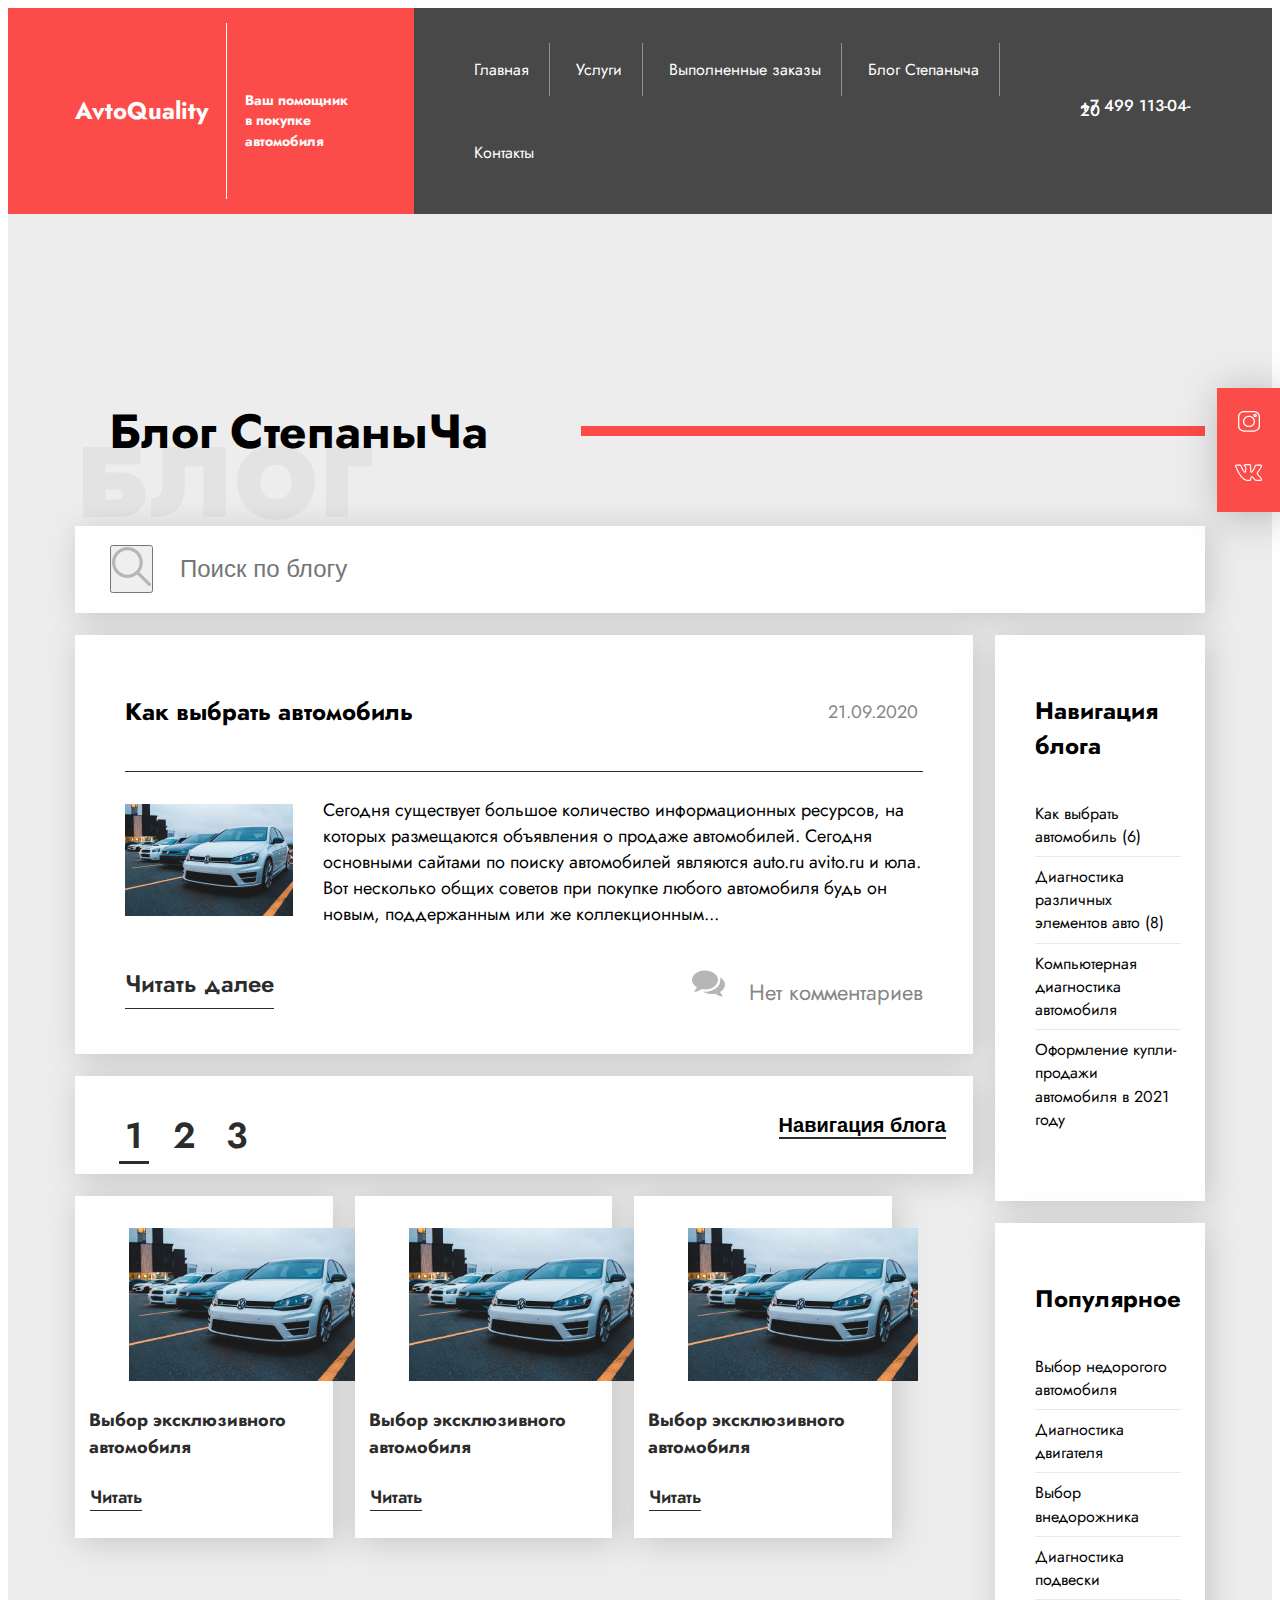
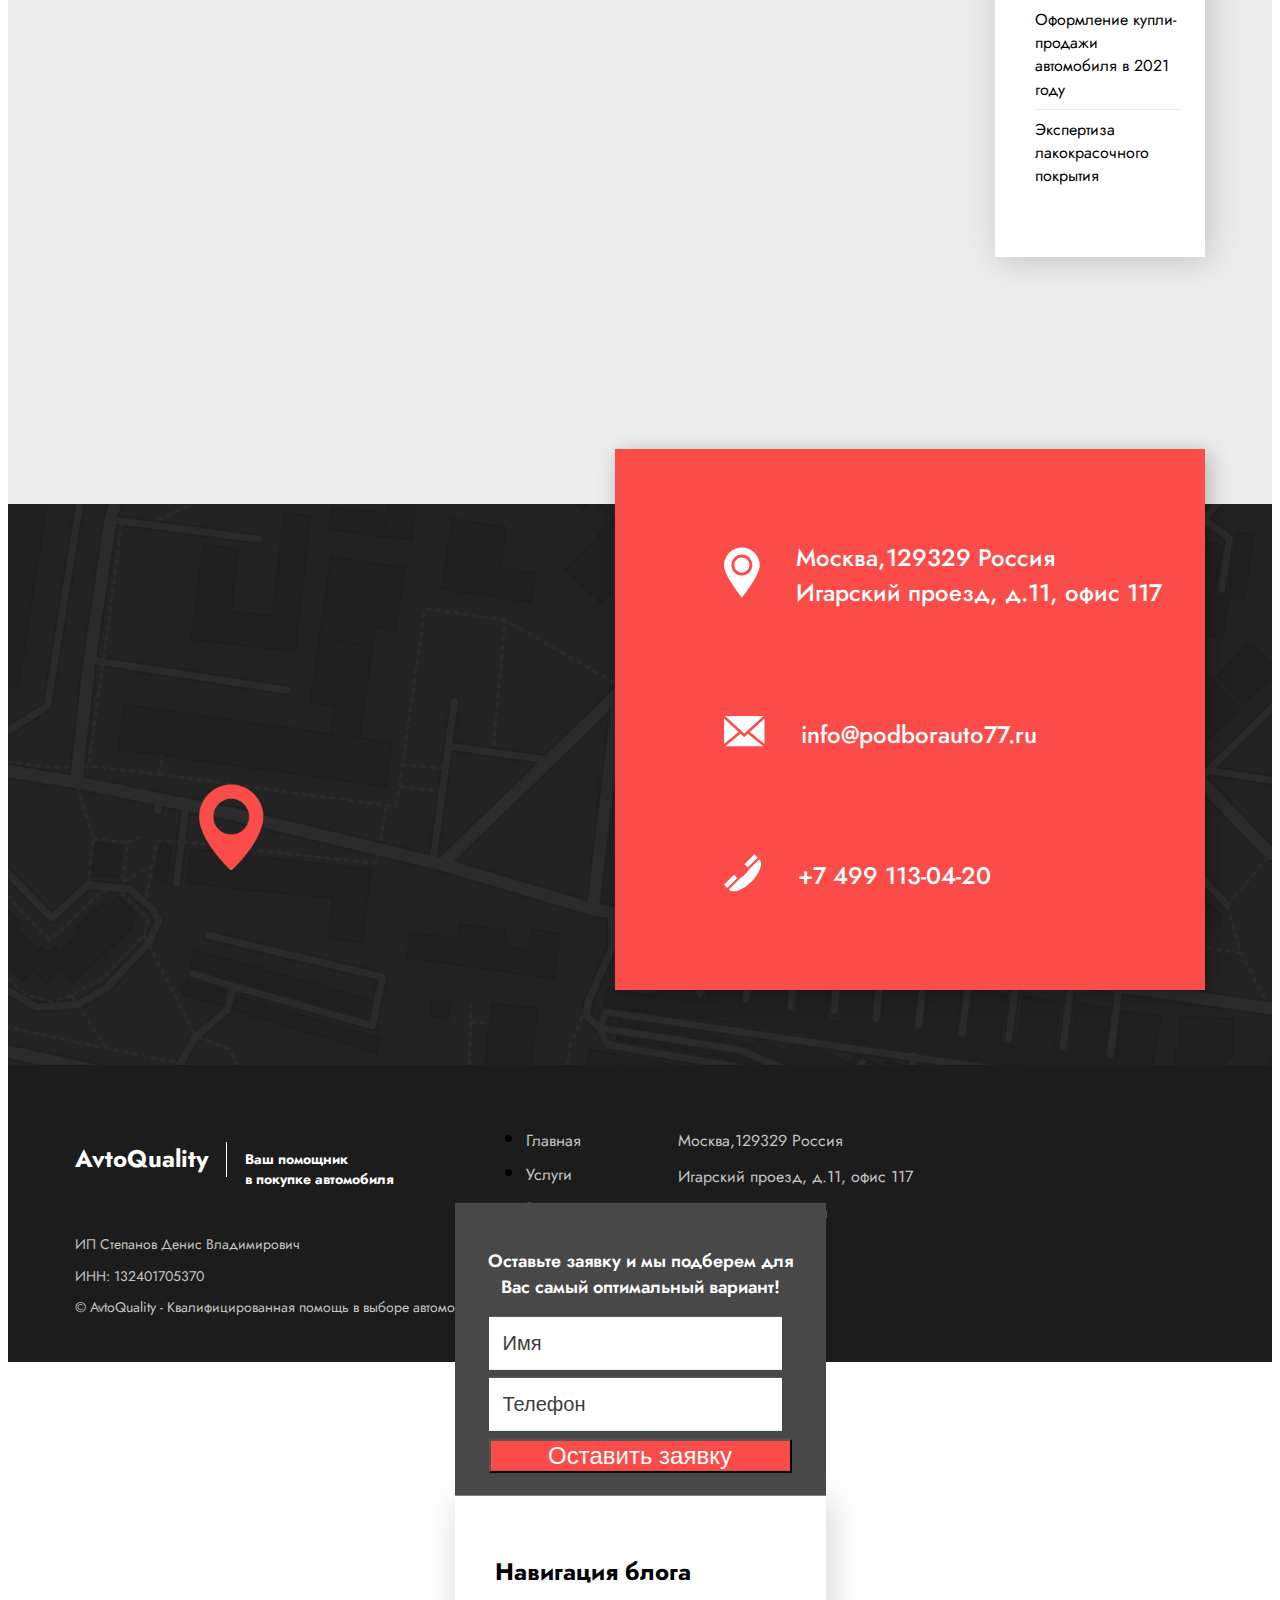
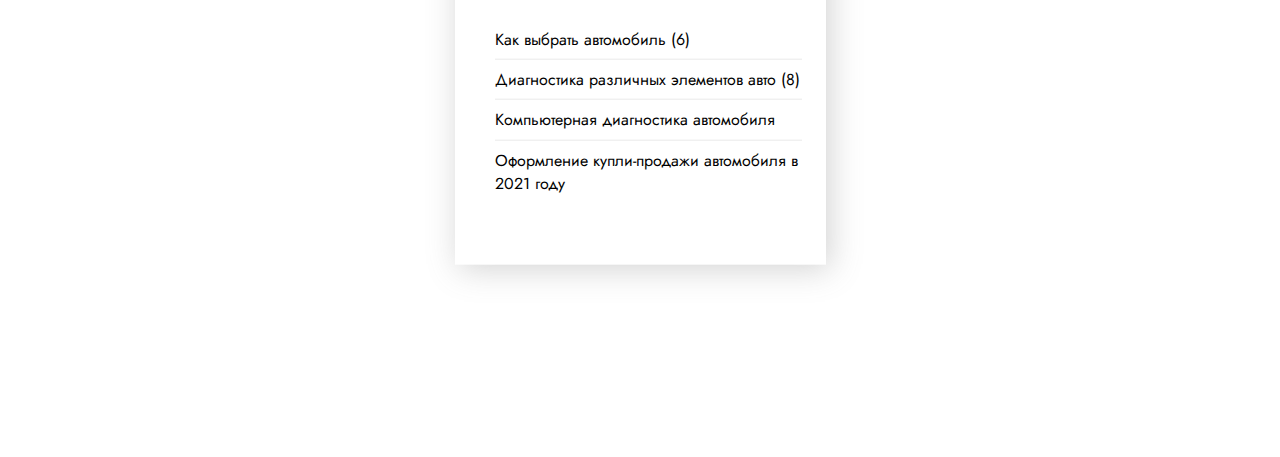
<file: AvtoQuality/archive-post.html>
<!DOCTYPE html>
<html lang="ru">
<head>
	<meta charset="UTF-8">
	<meta name="viewport" content="width=device-width, initial-scale=1.0, minimum-scale=1.0, maximum-scale=1.0, user-scalable=no">

    <link href="assets/img/favicon.png" rel="shortcut icon" type="image/x-icon">

    <!-- Bootstrap -->
    <link href="https://cdn.jsdelivr.net/npm/bootstrap@5.0.0-beta3/dist/css/bootstrap.min.css" rel="stylesheet" integrity="sha384-eOJMYsd53ii+scO/bJGFsiCZc+5NDVN2yr8+0RDqr0Ql0h+rP48ckxlpbzKgwra6" crossorigin="anonymous">

    <!-- Swiper -->
    <link rel="stylesheet" href="https://unpkg.com/swiper/swiper-bundle.min.css" />

    <link rel="stylesheet" href="style.css">

	<title>AvtoQuality</title>
</head>
<body>

	<div class="social-links">
		<a href="#"><img src="assets/img/inst2.svg" alt=""></a>
		<a href="#"><img src="assets/img/vk2.svg" alt=""></a>
	</div>

	<div class="call">
		<a href="tel:"><img src="assets/img/call.svg" alt=""></a>
	</div>

	<header class="header">
		<div class="container-custom">
			<div class="wrapper">
				<div class="brand">
					<div class="logo"><a href="/">AvtoQuality</a></div>
					<h4 class="tagline">Ваш помощник<br> в покупке автомобиля</h4>
				</div>
				<div class="navigate-menu">
					<nav class="nav-menu">
						<ul class="nav">
							<li><a href="/">Главная</a></li>
							<li class="drop-link">
								<a href="#">Услуги</a>
								<ul class="drop-menu">
									<li><a href="/service-single.html">Диагностика автомобиля</a></li>
									<li><a href="/service-single.html">Подбор автомобиля на заказ</a></li>
									<li><a href="/service-single.html">Проверка автомобиля в автосалоне</a></li>
									<li><a href="/service-single.html">Выезд специалиста на весь день</a></li>
									<li><a href="/service-single.html">Проверка аутентичности ретро автомобиля</a></li>
									<li><a href="/service-single.html">БлоГ СтепаныЧа</a></li>
								</ul>
							</li>
							<li><a href="#">Выполненные заказы</a></li>
							<li><a href="#">Блог Степаныча</a></li>
							<li><a href="#">Контакты</a></li>
						</ul>
					</nav>
					<div class="phone">
						<a href="tel:74991130420">+7 499 113-04-20</a>
					</div>
					<div class="bars">
						<span></span>
					</div>
				</div>
			</div>
		</div>
	</header>

    <section class="section section-post">
        <div class="container-custom">
			<h2 class="before-title">БЛОГ</h2>
			<h1 class="title">Блог СтепаныЧа</h1>
			<div class="navigate-link mobile"><button type="button" class="navigate-blog" data-bs-toggle="modal" data-bs-target="#widget-map-blog">Навигация блога</button></div>
            <div class="shadow-block search-block">
                <form action="#">
                    <div class="search-body">
                        <button type="submit" class="btn btn-serach">
                            <svg width="39" height="39" viewBox="0 0 39 39" fill="none" xmlns="http://www.w3.org/2000/svg">
                                <g clip-path="url(#clip0)">
                                    <path d="M38.5235 36.2263L27.433 25.1357C29.5812 22.4822 30.8747 19.1103 30.8747 15.4379C30.8747 6.9262 23.949 0.000488281 15.4373 0.000488281C6.92563 0.000488281 0 6.92612 0 15.4378C0 23.9495 6.92571 30.8752 15.4374 30.8752C19.1098 30.8752 22.4817 29.5817 25.1353 27.4334L36.2258 38.524C36.5426 38.8408 36.9586 39.0001 37.3747 39.0001C37.7907 39.0001 38.2067 38.8408 38.5235 38.524C39.1589 37.8886 39.1589 36.8616 38.5235 36.2263ZM15.4374 27.6252C8.71642 27.6252 3.24999 22.1587 3.24999 15.4378C3.24999 8.71683 8.71642 3.25041 15.4374 3.25041C22.1583 3.25041 27.6248 8.71683 27.6248 15.4378C27.6248 22.1587 22.1583 27.6252 15.4374 27.6252Z" fill="#B6B6B6"/>
                                </g>
                                <defs>
                                    <clipPath id="clip0">
                                        <rect width="39" height="39" fill="white"/>
                                    </clipPath>
                                </defs>
                            </svg>                            
                        </button>
                        <input class="input-search" placeholder="Поиск по блогу">
                    </div>
                </form>
            </div>
			<div class="archive-content">
				<div class="archive-articles col-md-8 pl-0">
					<article class="article shadow-block">
						<div class="article-header">
							<figure class="article-preview mobile">
								<img src="assets/img/preview.jpg" alt="">
							</figure>
							<h2 class="article-title">Как выбрать автомобиль</h2>
							<p class="article-except mobile">Сегодня существует большое количество информационных ресурсов, на которых размещаются объявления о продаже автомобилей. Сегодня основными сайтами по поиску автомобилей являются auto.ru avito.ru и юла. Вот несколько общих советов при покупке любого автомобиля будь он новым, поддержанным или же коллекционным...</p>
							<time datetime="2020-09-21 19:00" class="article-time">21.09.2020</time>
						</div>
						<div class="article-body">
							<p>
								<img class="article-preview" src="assets/img/preview.jpg" alt="">
								Сегодня существует большое количество информационных ресурсов, на которых размещаются объявления о продаже автомобилей. Сегодня основными сайтами по поиску автомобилей являются auto.ru avito.ru и юла. Вот несколько общих советов при покупке любого автомобиля будь он новым, поддержанным или же коллекционным...    
							</p>
						</div>
						<div class="article-footer">
							<a href="#" class="article-permalink">Читать далее</a>
							<div class="article-comments-count">
								<svg width="33" height="33" viewBox="0 0 33 33" fill="none" xmlns="http://www.w3.org/2000/svg">
									<g clip-path="url(#clip0)">
										<path d="M19.4744 21.1304C21.4691 20.2894 23.0438 19.1448 24.1977 17.6959C25.3515 16.2473 25.9285 14.6699 25.9285 12.9634C25.9285 11.2568 25.3515 9.67922 24.1973 8.23061C23.0435 6.782 21.469 5.63718 19.474 4.79603C17.479 3.95502 15.3092 3.53467 12.9642 3.53467C10.6193 3.53467 8.44947 3.95527 6.45435 4.79603C4.45942 5.63712 2.8849 6.78193 1.73106 8.23061C0.577084 9.67948 0 11.2568 0 12.9634C0 14.4242 0.436473 15.7998 1.30806 17.0889C2.17959 18.3777 3.37665 19.4644 4.89886 20.3481C4.77618 20.643 4.65034 20.9128 4.5214 21.1586C4.3924 21.4041 4.23908 21.6403 4.06094 21.8676C3.88291 22.0949 3.74495 22.2728 3.64665 22.4013C3.54842 22.5302 3.38884 22.7117 3.16774 22.9445C2.94669 23.1778 2.80544 23.3313 2.74416 23.4047C2.74416 23.3924 2.71959 23.4202 2.67044 23.4878C2.62123 23.5553 2.59362 23.5858 2.58756 23.5801C2.58136 23.5734 2.55679 23.6041 2.51383 23.6716C2.47088 23.7392 2.44933 23.773 2.44933 23.773L2.40321 23.8648C2.38503 23.9018 2.37251 23.9381 2.36645 23.9752C2.36026 24.0118 2.35716 24.0519 2.35716 24.0948C2.35716 24.1376 2.36322 24.1773 2.37574 24.2143C2.40031 24.3737 2.47088 24.5024 2.58749 24.6011C2.70404 24.6991 2.82975 24.7481 2.96495 24.7481H3.02022C3.63394 24.6622 4.16194 24.564 4.60383 24.4534C6.49446 23.9625 8.20108 23.1765 9.72335 22.0962C10.8282 22.2927 11.9086 22.3909 12.9643 22.3909C15.3093 22.3917 17.4794 21.9715 19.4744 21.1304Z" fill="#B6B6B6"/>
										<path d="M31.6928 21.8116C32.5647 20.5288 33.0004 19.1512 33.0004 17.6778C33.0004 16.1676 32.5394 14.7549 31.619 13.4414C30.6981 12.1281 29.4457 11.0352 27.8622 10.1636C28.1443 11.0843 28.2855 12.0172 28.2855 12.9628C28.2855 14.6077 27.8748 16.1669 27.0517 17.6402C26.2292 19.1132 25.0506 20.4144 23.516 21.5441C22.0919 22.5753 20.4713 23.3669 18.6542 23.9195C16.8376 24.4718 14.9407 24.7482 12.9641 24.7482C12.596 24.7482 12.0557 24.7239 11.3438 24.6749C13.8113 26.2951 16.7087 27.1056 20.0355 27.1056C21.0915 27.1056 22.1717 27.0072 23.2767 26.8108C24.799 27.8915 26.5056 28.6768 28.3961 29.1682C28.8381 29.279 29.366 29.377 29.9799 29.4628C30.1271 29.4751 30.2624 29.4321 30.3851 29.3339C30.5079 29.2357 30.5878 29.101 30.6244 28.9293C30.6187 28.8556 30.6244 28.8152 30.6429 28.8093C30.6611 28.8035 30.658 28.7634 30.6336 28.6898C30.6094 28.6161 30.597 28.5792 30.597 28.5792L30.5511 28.4874C30.5383 28.4631 30.5175 28.4291 30.4866 28.3863C30.4559 28.3437 30.4315 28.3126 30.4129 28.2943C30.3949 28.2759 30.3675 28.2451 30.3304 28.2024C30.2937 28.1598 30.269 28.132 30.2566 28.1197C30.1953 28.0459 30.0542 27.8926 29.8333 27.6592C29.6121 27.4262 29.4528 27.2451 29.3545 27.1162C29.2563 26.9873 29.1181 26.8094 28.9402 26.582C28.7623 26.3551 28.6087 26.1187 28.4797 25.8731C28.3509 25.6276 28.225 25.3574 28.1023 25.063C29.6246 24.1783 30.8213 23.0949 31.6928 21.8116Z" fill="#B6B6B6"/>
									</g>
									<defs>
										<clipPath id="clip0">
											<rect width="33" height="33" fill="white"/>
										</clipPath>
									</defs>
								</svg>									
								<span>Нет комментариев</span>
							</div>
						</div>
					</article>
					<div class="pagination-block shadow-block">
						<div class="pagination">
							<ul>
								<li><a href="#" class="active">1</a></li>
								<li><a href="#">2</a></li>
								<li><a href="#">3</a></li>
							</ul>
						</div>
						<div class="navigation-blog">
							<button type="button" class="navigate-blog" data-bs-toggle="modal" data-bs-target="#widget-map-blog">Навигация блога</button>
						</div>
					</div>
					<div class="related-articles">
						<article class="related-article shadow-block">
							<a href="#">
								<figure class="related-preview">
									<img src="assets/img/preview.jpg" alt="">
								</figure>
								<h3 class="related-title">Выбор эксклюзивного автомобиля</h3>
								<a class="related-permalink">Читать</a>
							</a>
						</article>
						<article class="related-article shadow-block">
							<a href="#">
								<figure class="related-preview">
									<img src="assets/img/preview.jpg" alt="">
								</figure>
								<h3 class="related-title">Выбор эксклюзивного автомобиля</h3>
								<a class="related-permalink">Читать</a>
							</a>
						</article>
						<article class="related-article shadow-block">
							<a href="#">
								<figure class="related-preview">
									<img src="assets/img/preview.jpg" alt="">
								</figure>
								<h3 class="related-title">Выбор эксклюзивного автомобиля</h3>
								<a class="related-permalink">Читать</a>
							</a>
						</article>
					</div>
				</div>
				<aside id="sidebar" class="sidebar col-md-4 pr-0">
					<div class="sidebar-body">
						<div class="widget map-blog shadow-block">
							<h2>Навигация блога</h2>
							<ul>
								<li>
									<a href="#">Как выбрать автомобиль (6)</a>
									<ul class="submenu">
										<li><a href="#">Выбор внедорожника</a></li>
										<li><a href="#">Выбор дорогого автомобиля</a></li>
										<li><a href="#">Выбор минивэна</a></li>
										<li><a href="#">Выбор недорогого автомобиля</a></li>
										<li><a href="#">Выбор праворульного автомобиля</a></li>
										<li><a href="#">Выбор эксклюзивного автомобиля</a></li>
									</ul>
								</li>
								<li><a href="#">Диагностика различных элементов авто (8)</a></li>
								<li><a href="#">Компьютерная диагностика автомобиля</a></li>
								<li><a href="#">Оформление купли-продажи автомобиля в 2021 году</a></li>
							</ul>
						</div>
						<div class="widget map-blog shadow-block">
							<h2>Популярное</h2>
							<ul>
								<li><a href="#">Выбор недорогого автомобиля</a></li>
								<li><a href="#">Диагностика двигателя</a></li>
								<li><a href="#">Выбор внедорожника</a></li>
								<li><a href="#">Диагностика подвески</a></li>
								<li><a href="#">Оформление купли-продажи автомобиля в 2021 году</a></li>
								<li><a href="#">Экспертиза лакокрасочного покрытия</a></li>
							</ul>
						</div>
					</div>
				</aside>
			</div>
        </div>
    </section>
    
	<section class="section section-contact">
		<div class="container-custom">
			<ul class="contacts">
				<li>
					<figure class="icon-contact">
						<svg width="36" height="51" viewBox="0 0 36 51" fill="none" xmlns="http://www.w3.org/2000/svg">
							<path d="M17.8715 10.4785C13.7263 10.4785 10.354 13.8649 10.354 18.0273C10.354 22.1897 13.7264 25.5762 17.8715 25.5762C22.0168 25.5762 25.389 22.1897 25.389 18.0273C25.389 13.8649 22.0168 10.4785 17.8715 10.4785Z" fill="white"/>
							<path d="M17.8721 0.479004C8.01739 0.479004 0 8.52968 0 18.4253C0 22.4883 2.83975 28.9348 8.44054 37.5858C12.5325 43.9063 16.6828 49.1794 16.7243 49.2319L17.8722 50.6865L19.02 49.2319C19.0615 49.1793 23.2118 43.9063 27.3038 37.5858C32.9045 28.9349 35.7444 22.4883 35.7444 18.4253C35.7443 8.52968 27.7268 0.479004 17.8721 0.479004ZM17.8721 28.5171C12.1119 28.5171 7.42569 23.8114 7.42569 18.0274C7.42569 12.2433 12.1119 7.53759 17.8721 7.53759C23.6323 7.53759 28.3185 12.2433 28.3185 18.0274C28.3186 23.8114 23.6324 28.5171 17.8721 28.5171Z" fill="white"/>
						</svg>
					</figure>
					<h4>Москва,129329 Россия <br>Игарский проезд, д.11, офис 117</h4>
				</li>
				<li>
					<figure class="icon-contact">
						<svg width="41" height="32" viewBox="0 0 41 32" fill="none" xmlns="http://www.w3.org/2000/svg">
							<path d="M0.0214844 3.52393V28.9575L14.5752 16.9158L0.0214844 3.52393Z" fill="white"/>
							<path d="M23.9415 18.7476L20.2538 22.141L16.5662 18.7476L1.33838 31.3467H39.1693L23.9415 18.7476Z" fill="white"/>
							<path d="M25.9316 16.9158L40.4854 28.9575V3.52393L25.9316 16.9158Z" fill="white"/>
							<path d="M1.10059 0.907227L1.34875 1.13608L20.254 18.5327L39.1592 1.13608L39.4073 0.907227H1.10059Z" fill="white"/>
						</svg>
					</figure>
					<h4><a href="mailto:info@podborauto77.ru">info@podborauto77.ru</a></h4>
				</li>
				<li>
					<figure class="icon-contact">
						<svg width="38" height="38" viewBox="0 0 38 38" fill="none" xmlns="http://www.w3.org/2000/svg">
							<path d="M30.3462 0.215365L20.4268 10.1759L23.7887 13.5518L33.7081 3.59125L30.3462 0.215365Z" fill="white"/>
							<path d="M35.3247 5.2134L35.2507 5.13916L24.9732 15.4595C23.7192 17.2867 22.239 19.0608 20.5594 20.7473C18.8133 22.5007 16.976 24.0359 15.0838 25.3241L4.89355 35.5571L5.11578 35.7802L5.14678 35.8101C7.23133 37.7444 10.7504 37.8834 15.0555 36.2015C19.0935 34.6241 23.4672 31.5966 27.3705 27.6769C31.3206 23.7104 34.353 19.2728 35.9089 15.1817C36.6525 13.2263 37.0226 11.4382 37.0226 9.87521C37.0227 7.93886 36.4544 6.34793 35.3247 5.2134Z" fill="white"/>
							<path d="M9.94086 20.7041L0.0214844 30.665L3.35077 34.0083L13.2701 24.0473L9.94086 20.7041Z" fill="white"/>
						</svg>
					</figure>
					<h4><a href="tel:74991130420">+7 499 113-04-20</a></h4>
				</li>
			</ul>
		</div>
	</section>
	<footer class="footer">
		<div class="container-custom">
			<div class="wrapper">
				<div class="social-mobile">
					<ul class="social-icons">
						<li><a href="#">
							<svg width="17" height="17" viewBox="0 0 17 17" fill="none" xmlns="http://www.w3.org/2000/svg">
								<path d="M12.0618 0H4.93823C2.21528 0 0 2.21528 0 4.93823V12.0618C0 14.7847 2.21528 17 4.93823 17H12.0618C14.7847 17 17 14.7847 17 12.0618V4.93823C17 2.21528 14.7847 0 12.0618 0ZM15.6719 12.0618C15.6719 14.0524 14.0524 15.6719 12.0618 15.6719H4.93823C2.94761 15.6719 1.32812 14.0524 1.32812 12.0618V4.93823C1.32812 2.94761 2.94761 1.32812 4.93823 1.32812H12.0618C14.0524 1.32812 15.6719 2.94761 15.6719 4.93823V12.0618Z" fill="#C4C4C4"/>
								<path d="M8.5 3.91797C5.97344 3.91797 3.91797 5.97344 3.91797 8.5C3.91797 11.0266 5.97344 13.082 8.5 13.082C11.0266 13.082 13.082 11.0266 13.082 8.5C13.082 5.97344 11.0266 3.91797 8.5 3.91797ZM8.5 11.7539C6.7058 11.7539 5.24609 10.2942 5.24609 8.5C5.24609 6.7058 6.7058 5.24609 8.5 5.24609C10.2942 5.24609 11.7539 6.7058 11.7539 8.5C11.7539 10.2942 10.2942 11.7539 8.5 11.7539Z" fill="#C4C4C4"/>
								<path d="M13.1484 4.51562C13.5152 4.51562 13.8125 4.21831 13.8125 3.85156C13.8125 3.48481 13.5152 3.1875 13.1484 3.1875C12.7817 3.1875 12.4844 3.48481 12.4844 3.85156C12.4844 4.21831 12.7817 4.51562 13.1484 4.51562Z" fill="#C4C4C4"/>
							</svg>
						</a></li>
						<li><a href="#">
							<svg width="29" height="17" viewBox="0 0 29 17" fill="none" xmlns="http://www.w3.org/2000/svg">
								<path d="M26.909 12.7951C26.3033 12.0663 25.6191 11.4155 24.9573 10.7862C24.7248 10.565 24.4842 10.3362 24.2525 10.1091C24.2525 10.1091 24.2524 10.109 24.2524 10.109C23.9408 9.80376 23.7882 9.58713 23.7723 9.42713C23.7566 9.26986 23.8636 9.03653 24.1098 8.69163C24.4779 8.17286 24.8703 7.65322 25.2499 7.15072C25.5873 6.70403 25.9361 6.24211 26.2704 5.77757L26.3455 5.67327C26.9978 4.76668 27.6722 3.82924 28.0336 2.68685C28.1369 2.35932 28.244 1.87462 27.9855 1.44912C27.7269 1.02351 27.2474 0.897372 26.9095 0.839597C26.7444 0.811201 26.5878 0.808853 26.4421 0.808853L22.2108 0.805085C21.4793 0.792853 20.9718 1.14103 20.6952 1.84022C20.4739 2.39863 20.2124 3.04578 19.9096 3.65968C19.3302 4.84482 18.5939 6.20984 17.5267 7.34714L17.4793 7.39782C17.4066 7.47569 17.2879 7.60303 17.2269 7.63225C17.1113 7.55929 16.9779 7.14204 16.984 6.92345C16.9842 6.91804 16.9842 6.91269 16.9842 6.90734L16.9805 1.99798C16.9805 1.97303 16.9787 1.94807 16.9754 1.92333C16.8805 1.22294 16.6955 0.5208 15.5916 0.302043C15.5562 0.294999 15.5202 0.291504 15.4842 0.291504H11.0828C10.2547 0.291504 9.8167 0.67228 9.46555 1.08511C9.36391 1.20547 9.09385 1.52503 9.23144 1.91569C9.37066 2.31099 9.78548 2.3899 9.92165 2.41578C10.4013 2.50719 10.6493 2.77941 10.7261 3.29982C10.8779 4.31098 10.8965 5.3927 10.7847 6.70234C10.7536 7.05396 10.6956 7.32121 10.6021 7.54346C10.5762 7.605 10.5535 7.64311 10.5376 7.66556C10.5122 7.65529 10.4728 7.63563 10.4182 7.59812C10.0812 7.36653 9.82714 7.0065 9.58149 6.65844C8.60034 5.26743 7.77504 3.73111 7.05812 1.96101C6.76288 1.23566 6.20786 0.830532 5.49633 0.820048C4.1407 0.797386 2.88692 0.797931 1.66464 0.821795C1.08813 0.831843 0.683858 1.01407 0.46285 1.3635C0.24157 1.71359 0.249673 2.15995 0.486996 2.6904C2.18349 6.47851 3.72391 9.23421 5.48154 11.6257C6.7191 13.3093 7.96489 14.478 9.40203 15.3037C10.912 16.1711 12.6149 16.5962 14.5905 16.5962C14.8152 16.5962 15.0437 16.5907 15.2753 16.5796C16.4942 16.5238 16.9901 16.037 17.0442 14.845C17.0746 14.215 17.1444 13.7046 17.3867 13.2612C17.4544 13.1371 17.5309 13.0539 17.5911 13.0386C17.6552 13.0226 17.7688 13.062 17.8951 13.1444C18.1261 13.295 18.325 13.4992 18.4885 13.6785C18.6542 13.8607 18.8217 14.0489 18.9839 14.2309C19.3288 14.6185 19.6855 15.0192 20.0592 15.4015C20.9045 16.2667 21.8789 16.6635 22.9566 16.5804L26.8288 16.5822C26.8289 16.5822 26.829 16.5822 26.829 16.5822C26.8413 16.5822 26.8536 16.5818 26.8659 16.581C27.3125 16.5511 27.6987 16.3028 27.9255 15.8996C28.1985 15.414 28.1944 14.799 27.9142 14.2537C27.6219 13.6868 27.2426 13.1989 26.909 12.7951ZM26.9596 15.3519C26.9062 15.4469 26.8403 15.4642 26.8064 15.4683L22.9349 15.4665C22.9348 15.4665 22.9347 15.4665 22.9345 15.4665C22.9192 15.4665 22.904 15.4671 22.8888 15.4684C22.1261 15.5322 21.4778 15.263 20.8509 14.6214C20.4953 14.2576 20.1473 13.8668 19.8109 13.4888C19.6469 13.3046 19.4774 13.1141 19.3071 12.9269C19.0959 12.6952 18.8348 12.429 18.4993 12.2102C17.997 11.8829 17.5808 11.8928 17.3201 11.9587C17.0622 12.024 16.6956 12.2102 16.4141 12.7259C16.0496 13.3931 15.9691 14.113 15.9364 14.793C15.9175 15.2089 15.8474 15.3188 15.8182 15.3467C15.7798 15.3833 15.6517 15.4476 15.2242 15.4672C13.1699 15.5642 11.4459 15.1948 9.95292 14.337C8.65417 13.5909 7.51694 12.5191 6.37411 10.9644C4.66515 8.63926 3.1615 5.94669 1.49877 2.23394C1.43852 2.09944 1.41992 2.01551 1.41453 1.97057C1.45695 1.95659 1.53983 1.93819 1.68514 1.93551C2.89503 1.91197 4.13569 1.91132 5.47909 1.93382C5.66301 1.93655 5.87243 1.99197 6.03101 2.3816C6.78007 4.23109 7.64534 5.84064 8.67642 7.30236C8.95018 7.69035 9.29093 8.1733 9.79174 8.51738C10.2504 8.83279 10.6227 8.81772 10.8542 8.74957C11.0859 8.68136 11.4074 8.49188 11.624 7.97704C11.7637 7.64519 11.8481 7.27151 11.89 6.79938C12.0094 5.39854 11.9882 4.23387 11.8233 3.13534C11.7071 2.34829 11.3024 1.77972 10.6649 1.48937C10.7781 1.43017 10.9057 1.40549 11.0829 1.40549H15.4267C15.6711 1.46054 15.7195 1.52519 15.7361 1.54731C15.8065 1.64129 15.8467 1.86359 15.8713 2.0373L15.875 6.90138C15.8652 7.36768 16.0909 8.40183 16.8593 8.6854C16.8656 8.68775 16.872 8.68994 16.8783 8.69201C17.5779 8.92158 18.0407 8.42569 18.2891 8.15926L18.3333 8.11197C19.5023 6.86611 20.2895 5.41039 20.9045 4.15251C21.225 3.50296 21.4965 2.83107 21.7261 2.2519C21.8409 1.96145 21.9454 1.91361 22.1948 1.91891C22.1983 1.91902 22.2016 1.91902 22.2051 1.91902L26.4417 1.92279C26.5403 1.92279 26.6431 1.92393 26.7229 1.93764C26.9247 1.97215 27.0079 2.0142 27.0353 2.03162C27.0381 2.06389 27.0375 2.15672 26.9765 2.35047C26.6692 3.32188 26.0752 4.14721 25.4465 5.02104L25.3714 5.1255C25.0448 5.5794 24.6998 6.03608 24.3663 6.4778C23.9818 6.98679 23.5844 7.51304 23.2076 8.04415C22.402 9.17283 22.4728 9.92182 23.4781 10.9065C23.7157 11.1394 23.9592 11.371 24.1948 11.595C24.8627 12.2303 25.4936 12.8303 26.0566 13.5077C26.3513 13.8645 26.6855 14.293 26.929 14.7653C27.056 15.0125 27.0249 15.2358 26.9596 15.3519Z" fill="#C4C4C4"/>
							</svg>
						</a></li>
						<li><a href="#">
							<svg width="21" height="18" viewBox="0 0 21 18" fill="none" xmlns="http://www.w3.org/2000/svg">
								<path d="M0.30823 16.0592C2.2729 17.2936 4.55941 17.9458 6.92019 17.9458C10.3774 17.9458 13.5454 16.6308 15.8416 14.2434C18.0389 11.9585 19.2475 8.88818 19.1874 5.77237C20.0203 5.06674 21 3.71939 21 2.40619C21 1.90279 20.4483 1.58324 20.0009 1.83976C19.2184 2.295 18.5048 2.41407 17.7709 2.21008C16.2722 0.763802 14.0414 0.459138 12.1617 1.46243C10.5188 2.3379 9.60547 3.94001 9.6877 5.69095C6.91223 5.35565 4.34809 3.97766 2.56026 1.83625C2.26671 1.48694 1.70967 1.52809 1.47624 1.9238C0.615044 3.38409 0.623886 5.07637 1.37279 6.44298C1.01647 6.50514 0.796302 6.80193 0.796302 7.12322C0.796302 8.49684 1.42054 9.75927 2.42586 10.6207C2.23841 10.7993 2.17652 11.0646 2.2561 11.301C2.69819 12.6159 3.69909 13.6437 4.95022 14.1585C3.58945 14.802 2.08456 15.0165 0.745019 14.8536C0.0518158 14.7608 -0.290365 15.6836 0.30823 16.0592ZM7.10145 14.3835C7.59748 14.0062 7.33399 13.22 6.71152 13.2069C5.61513 13.1841 4.61688 12.6492 3.9953 11.8079C4.29503 11.7886 4.60538 11.7431 4.9007 11.6643C5.57357 11.4839 5.54174 10.5227 4.85826 10.387C3.61775 10.1401 2.64426 9.24537 2.27909 8.09325C2.61242 8.17467 2.95195 8.22019 3.2906 8.22632C3.9617 8.22982 4.21546 7.37799 3.66814 7.02167C2.4347 6.21711 1.90861 4.79622 2.25698 3.46025C4.41086 5.62092 7.3331 6.92274 10.4242 7.06982C10.8672 7.09696 11.1997 6.68461 11.1024 6.26701C10.6824 4.46442 11.6992 3.20111 12.7912 2.61893C13.8717 2.04111 15.6065 1.86077 16.9363 3.24226C17.3315 3.65461 18.6649 3.67037 19.343 3.51366C19.0389 4.08096 18.5711 4.61938 18.1335 4.92229C17.9469 5.05186 17.8399 5.26723 17.8514 5.49222C17.9938 8.36815 16.9115 11.2274 14.8823 13.3364C12.8381 15.4612 10.0113 16.6317 6.92107 16.6317C5.69205 16.6317 4.4869 16.4339 3.34807 16.0522C4.70972 15.7913 6.00329 15.2205 7.10145 14.3835Z" fill="#C4C4C4"/>
							</svg>
						</a></li>
					</ul>
				</div>
				<div class="brand-footer col-md-6 p-0">
					<div class="brand">
						<div class="logo"><a href="/">AvtoQuality</a></div>
						<h4 class="tagline">Ваш помощник<br> в покупке автомобиля</h4>
					</div>
					<ul class="requisites">
						<li>ИП Степанов Денис Владимирович</li>
						<li>ИНН: 132401705370</li>
						<li>© AvtoQuality - Квалифицированная помощь в выборе автомобиля</li>
					</ul>
				</div>
				<div class="right-footer col-md-6 p-0">
					<div class="col-md-6 p-0">
						<nav class="navbar">
							<ul class="nav">
								<li><a href="/">Главная</a></li>
								<li><a href="#">Услуги</a></li>
								<li><a href="#">Выполненные заказы</a></li>
								<li><a href="#">Блог Степаныча</a></li>
								<li><a href="#">Контакты</a></li>
							</ul>
						</nav>
					</div>
					<div class="col-md-6 p-0">
						<ul class="footer-contact">
							<li><span>Москва,129329 Россия</span></li>
							<li><span>Игарский проезд, д.11, офис 117</span></li>
							<li><a href="mailto:info@podborauto77.ru">info@podborauto77.ru</a></li>
							<li><a href="tel:74991130420">+7 499 113-04-20</a></li>
						</ul>
						<ul class="social-icons">
							<li><a href="#">
								<svg width="17" height="17" viewBox="0 0 17 17" fill="none" xmlns="http://www.w3.org/2000/svg">
									<path d="M12.0618 0H4.93823C2.21528 0 0 2.21528 0 4.93823V12.0618C0 14.7847 2.21528 17 4.93823 17H12.0618C14.7847 17 17 14.7847 17 12.0618V4.93823C17 2.21528 14.7847 0 12.0618 0ZM15.6719 12.0618C15.6719 14.0524 14.0524 15.6719 12.0618 15.6719H4.93823C2.94761 15.6719 1.32812 14.0524 1.32812 12.0618V4.93823C1.32812 2.94761 2.94761 1.32812 4.93823 1.32812H12.0618C14.0524 1.32812 15.6719 2.94761 15.6719 4.93823V12.0618Z" fill="#C4C4C4"/>
									<path d="M8.5 3.91797C5.97344 3.91797 3.91797 5.97344 3.91797 8.5C3.91797 11.0266 5.97344 13.082 8.5 13.082C11.0266 13.082 13.082 11.0266 13.082 8.5C13.082 5.97344 11.0266 3.91797 8.5 3.91797ZM8.5 11.7539C6.7058 11.7539 5.24609 10.2942 5.24609 8.5C5.24609 6.7058 6.7058 5.24609 8.5 5.24609C10.2942 5.24609 11.7539 6.7058 11.7539 8.5C11.7539 10.2942 10.2942 11.7539 8.5 11.7539Z" fill="#C4C4C4"/>
									<path d="M13.1484 4.51562C13.5152 4.51562 13.8125 4.21831 13.8125 3.85156C13.8125 3.48481 13.5152 3.1875 13.1484 3.1875C12.7817 3.1875 12.4844 3.48481 12.4844 3.85156C12.4844 4.21831 12.7817 4.51562 13.1484 4.51562Z" fill="#C4C4C4"/>
								</svg>
							</a></li>
							<li><a href="#">
								<svg width="29" height="17" viewBox="0 0 29 17" fill="none" xmlns="http://www.w3.org/2000/svg">
									<path d="M26.909 12.7951C26.3033 12.0663 25.6191 11.4155 24.9573 10.7862C24.7248 10.565 24.4842 10.3362 24.2525 10.1091C24.2525 10.1091 24.2524 10.109 24.2524 10.109C23.9408 9.80376 23.7882 9.58713 23.7723 9.42713C23.7566 9.26986 23.8636 9.03653 24.1098 8.69163C24.4779 8.17286 24.8703 7.65322 25.2499 7.15072C25.5873 6.70403 25.9361 6.24211 26.2704 5.77757L26.3455 5.67327C26.9978 4.76668 27.6722 3.82924 28.0336 2.68685C28.1369 2.35932 28.244 1.87462 27.9855 1.44912C27.7269 1.02351 27.2474 0.897372 26.9095 0.839597C26.7444 0.811201 26.5878 0.808853 26.4421 0.808853L22.2108 0.805085C21.4793 0.792853 20.9718 1.14103 20.6952 1.84022C20.4739 2.39863 20.2124 3.04578 19.9096 3.65968C19.3302 4.84482 18.5939 6.20984 17.5267 7.34714L17.4793 7.39782C17.4066 7.47569 17.2879 7.60303 17.2269 7.63225C17.1113 7.55929 16.9779 7.14204 16.984 6.92345C16.9842 6.91804 16.9842 6.91269 16.9842 6.90734L16.9805 1.99798C16.9805 1.97303 16.9787 1.94807 16.9754 1.92333C16.8805 1.22294 16.6955 0.5208 15.5916 0.302043C15.5562 0.294999 15.5202 0.291504 15.4842 0.291504H11.0828C10.2547 0.291504 9.8167 0.67228 9.46555 1.08511C9.36391 1.20547 9.09385 1.52503 9.23144 1.91569C9.37066 2.31099 9.78548 2.3899 9.92165 2.41578C10.4013 2.50719 10.6493 2.77941 10.7261 3.29982C10.8779 4.31098 10.8965 5.3927 10.7847 6.70234C10.7536 7.05396 10.6956 7.32121 10.6021 7.54346C10.5762 7.605 10.5535 7.64311 10.5376 7.66556C10.5122 7.65529 10.4728 7.63563 10.4182 7.59812C10.0812 7.36653 9.82714 7.0065 9.58149 6.65844C8.60034 5.26743 7.77504 3.73111 7.05812 1.96101C6.76288 1.23566 6.20786 0.830532 5.49633 0.820048C4.1407 0.797386 2.88692 0.797931 1.66464 0.821795C1.08813 0.831843 0.683858 1.01407 0.46285 1.3635C0.24157 1.71359 0.249673 2.15995 0.486996 2.6904C2.18349 6.47851 3.72391 9.23421 5.48154 11.6257C6.7191 13.3093 7.96489 14.478 9.40203 15.3037C10.912 16.1711 12.6149 16.5962 14.5905 16.5962C14.8152 16.5962 15.0437 16.5907 15.2753 16.5796C16.4942 16.5238 16.9901 16.037 17.0442 14.845C17.0746 14.215 17.1444 13.7046 17.3867 13.2612C17.4544 13.1371 17.5309 13.0539 17.5911 13.0386C17.6552 13.0226 17.7688 13.062 17.8951 13.1444C18.1261 13.295 18.325 13.4992 18.4885 13.6785C18.6542 13.8607 18.8217 14.0489 18.9839 14.2309C19.3288 14.6185 19.6855 15.0192 20.0592 15.4015C20.9045 16.2667 21.8789 16.6635 22.9566 16.5804L26.8288 16.5822C26.8289 16.5822 26.829 16.5822 26.829 16.5822C26.8413 16.5822 26.8536 16.5818 26.8659 16.581C27.3125 16.5511 27.6987 16.3028 27.9255 15.8996C28.1985 15.414 28.1944 14.799 27.9142 14.2537C27.6219 13.6868 27.2426 13.1989 26.909 12.7951ZM26.9596 15.3519C26.9062 15.4469 26.8403 15.4642 26.8064 15.4683L22.9349 15.4665C22.9348 15.4665 22.9347 15.4665 22.9345 15.4665C22.9192 15.4665 22.904 15.4671 22.8888 15.4684C22.1261 15.5322 21.4778 15.263 20.8509 14.6214C20.4953 14.2576 20.1473 13.8668 19.8109 13.4888C19.6469 13.3046 19.4774 13.1141 19.3071 12.9269C19.0959 12.6952 18.8348 12.429 18.4993 12.2102C17.997 11.8829 17.5808 11.8928 17.3201 11.9587C17.0622 12.024 16.6956 12.2102 16.4141 12.7259C16.0496 13.3931 15.9691 14.113 15.9364 14.793C15.9175 15.2089 15.8474 15.3188 15.8182 15.3467C15.7798 15.3833 15.6517 15.4476 15.2242 15.4672C13.1699 15.5642 11.4459 15.1948 9.95292 14.337C8.65417 13.5909 7.51694 12.5191 6.37411 10.9644C4.66515 8.63926 3.1615 5.94669 1.49877 2.23394C1.43852 2.09944 1.41992 2.01551 1.41453 1.97057C1.45695 1.95659 1.53983 1.93819 1.68514 1.93551C2.89503 1.91197 4.13569 1.91132 5.47909 1.93382C5.66301 1.93655 5.87243 1.99197 6.03101 2.3816C6.78007 4.23109 7.64534 5.84064 8.67642 7.30236C8.95018 7.69035 9.29093 8.1733 9.79174 8.51738C10.2504 8.83279 10.6227 8.81772 10.8542 8.74957C11.0859 8.68136 11.4074 8.49188 11.624 7.97704C11.7637 7.64519 11.8481 7.27151 11.89 6.79938C12.0094 5.39854 11.9882 4.23387 11.8233 3.13534C11.7071 2.34829 11.3024 1.77972 10.6649 1.48937C10.7781 1.43017 10.9057 1.40549 11.0829 1.40549H15.4267C15.6711 1.46054 15.7195 1.52519 15.7361 1.54731C15.8065 1.64129 15.8467 1.86359 15.8713 2.0373L15.875 6.90138C15.8652 7.36768 16.0909 8.40183 16.8593 8.6854C16.8656 8.68775 16.872 8.68994 16.8783 8.69201C17.5779 8.92158 18.0407 8.42569 18.2891 8.15926L18.3333 8.11197C19.5023 6.86611 20.2895 5.41039 20.9045 4.15251C21.225 3.50296 21.4965 2.83107 21.7261 2.2519C21.8409 1.96145 21.9454 1.91361 22.1948 1.91891C22.1983 1.91902 22.2016 1.91902 22.2051 1.91902L26.4417 1.92279C26.5403 1.92279 26.6431 1.92393 26.7229 1.93764C26.9247 1.97215 27.0079 2.0142 27.0353 2.03162C27.0381 2.06389 27.0375 2.15672 26.9765 2.35047C26.6692 3.32188 26.0752 4.14721 25.4465 5.02104L25.3714 5.1255C25.0448 5.5794 24.6998 6.03608 24.3663 6.4778C23.9818 6.98679 23.5844 7.51304 23.2076 8.04415C22.402 9.17283 22.4728 9.92182 23.4781 10.9065C23.7157 11.1394 23.9592 11.371 24.1948 11.595C24.8627 12.2303 25.4936 12.8303 26.0566 13.5077C26.3513 13.8645 26.6855 14.293 26.929 14.7653C27.056 15.0125 27.0249 15.2358 26.9596 15.3519Z" fill="#C4C4C4"/>
								</svg>
							</a></li>
							<li><a href="#">
								<svg width="21" height="18" viewBox="0 0 21 18" fill="none" xmlns="http://www.w3.org/2000/svg">
									<path d="M0.30823 16.0592C2.2729 17.2936 4.55941 17.9458 6.92019 17.9458C10.3774 17.9458 13.5454 16.6308 15.8416 14.2434C18.0389 11.9585 19.2475 8.88818 19.1874 5.77237C20.0203 5.06674 21 3.71939 21 2.40619C21 1.90279 20.4483 1.58324 20.0009 1.83976C19.2184 2.295 18.5048 2.41407 17.7709 2.21008C16.2722 0.763802 14.0414 0.459138 12.1617 1.46243C10.5188 2.3379 9.60547 3.94001 9.6877 5.69095C6.91223 5.35565 4.34809 3.97766 2.56026 1.83625C2.26671 1.48694 1.70967 1.52809 1.47624 1.9238C0.615044 3.38409 0.623886 5.07637 1.37279 6.44298C1.01647 6.50514 0.796302 6.80193 0.796302 7.12322C0.796302 8.49684 1.42054 9.75927 2.42586 10.6207C2.23841 10.7993 2.17652 11.0646 2.2561 11.301C2.69819 12.6159 3.69909 13.6437 4.95022 14.1585C3.58945 14.802 2.08456 15.0165 0.745019 14.8536C0.0518158 14.7608 -0.290365 15.6836 0.30823 16.0592ZM7.10145 14.3835C7.59748 14.0062 7.33399 13.22 6.71152 13.2069C5.61513 13.1841 4.61688 12.6492 3.9953 11.8079C4.29503 11.7886 4.60538 11.7431 4.9007 11.6643C5.57357 11.4839 5.54174 10.5227 4.85826 10.387C3.61775 10.1401 2.64426 9.24537 2.27909 8.09325C2.61242 8.17467 2.95195 8.22019 3.2906 8.22632C3.9617 8.22982 4.21546 7.37799 3.66814 7.02167C2.4347 6.21711 1.90861 4.79622 2.25698 3.46025C4.41086 5.62092 7.3331 6.92274 10.4242 7.06982C10.8672 7.09696 11.1997 6.68461 11.1024 6.26701C10.6824 4.46442 11.6992 3.20111 12.7912 2.61893C13.8717 2.04111 15.6065 1.86077 16.9363 3.24226C17.3315 3.65461 18.6649 3.67037 19.343 3.51366C19.0389 4.08096 18.5711 4.61938 18.1335 4.92229C17.9469 5.05186 17.8399 5.26723 17.8514 5.49222C17.9938 8.36815 16.9115 11.2274 14.8823 13.3364C12.8381 15.4612 10.0113 16.6317 6.92107 16.6317C5.69205 16.6317 4.4869 16.4339 3.34807 16.0522C4.70972 15.7913 6.00329 15.2205 7.10145 14.3835Z" fill="#C4C4C4"/>
								</svg>
							</a></li>
						</ul>
					</div>
				</div>
				<div class="text-footer col-md-12 p-0">
					© AvtoQuality - Квалифицированная помощь<br> в выборе автомобиля
				</div>
			</div>
		</div>
	</footer>

	<div class="menu-wrap">
		<div class="wrapper">
			<div class="menu-body">
				<div class="header-menu">
					<div class="close-menu">
						<svg width="27" height="27" viewBox="0 0 27 27" fill="none" xmlns="http://www.w3.org/2000/svg">
							<rect x="1.07129" y="24.6768" width="33.3206" height="3" transform="rotate(-45.7213 1.07129 24.6768)" fill="white"/>
							<rect width="33.3206" height="3" transform="matrix(-0.710877 -0.703317 -0.703317 0.710877 26.6753 24.4473)" fill="white"/>
						</svg>
					</div>
				</div>
				<nav class="navbar">
					<ul class="nav">
						<li class="current"><a href="#">Главная</a></li>
						<li class="drop-point">
							<a class="drop-link-menu">Услуги</a>
							<ul class="drop-menu">
								<li><a href="#">Диагностика автомобиля</a></li>
								<li><a href="#">Подбор автомобиля на заказ</a></li>
								<li><a href="#">Проверка автомобиля в автосалоне</a></li>
								<li><a href="#">Выезд специалиста на весь день</a></li>
								<li><a href="#">Проверка аутентичности ретро автомобиля</a></li>
								<li><a href="#">БлоГ СтепаныЧа</a></li>
							</ul>
						</li>
						<li><a href="#">Выполненные заказы</a></li>
						<li><a href="#">Блог Степаныча</a></li>
						<li><a href="#">Контакты</a></li>
					</ul>
				</nav>
				<div class="menu-contact">
					<div class="phone">
						<a href="tel:74991130420">+7 499 113-04-20</a>
					</div>
					<div class="btn-callback">
						<button class="btn btn-callback" type="button" data-bs-toggle="modal" data-bs-target="#callback">Оставить заявку</button>
					</div>
				</div>
			</div>
		</div>
	</div>

	<div class="modal fade" id="callback" tabindex="-1" aria-labelledby="callback" aria-hidden="true">
		<div class="modal-dialog">
			<div class="modal-content">
				<div class="modal-body">
					<h3 class="title-modal">Оставьте заявку и мы подберем для Вас самый оптимальный вариант!</h3>
					<form action="#">
						<div class="form-group"><input type="text" class="form-control" placeholder="Имя"></div>
						<div class="form-group"><input type="tel" class="form-control" placeholder="Телефон"></div>
						<div class="form-group"><input type="submit" class="btn btn-submit" value="Оставить заявку"></div>
					</form>
				</div>
			</div>
		</div>
	</div>

	<div class="modal fade" id="widget-map-blog" tabindex="-1" aria-labelledby="widget-map-blog" aria-hidden="true">
		<div class="modal-dialog">
			<div class="modal-content">
				<div class="modal-body">
					<div class="widget map-blog shadow-block">
						<h2>Навигация блога</h2>
						<ul>
							<li>
								<a href="#">Как выбрать автомобиль (6)</a>
								<ul class="submenu">
									<li><a href="#">Выбор внедорожника</a></li>
									<li><a href="#">Выбор дорогого автомобиля</a></li>
									<li><a href="#">Выбор минивэна</a></li>
									<li><a href="#">Выбор недорогого автомобиля</a></li>
									<li><a href="#">Выбор праворульного автомобиля</a></li>
									<li><a href="#">Выбор эксклюзивного автомобиля</a></li>
								</ul>
							</li>
							<li><a href="#">Диагностика различных элементов авто (8)</a></li>
							<li><a href="#">Компьютерная диагностика автомобиля</a></li>
							<li><a href="#">Оформление купли-продажи автомобиля в 2021 году</a></li>
						</ul>
					</div>
				</div>
			</div>
		</div>
	</div>

</body>
<!-- Script jquery -->
<script src="https://ajax.googleapis.com/ajax/libs/jquery/3.1.0/jquery.min.js"></script>
<script src="http://yastatic.net/jquery/2.1.3/jquery.min.js"></script>

<!-- Script Bootstrap -->
<script src="https://cdn.jsdelivr.net/npm/bootstrap@5.0.0-beta3/dist/js/bootstrap.bundle.min.js" integrity="sha384-JEW9xMcG8R+pH31jmWH6WWP0WintQrMb4s7ZOdauHnUtxwoG2vI5DkLtS3qm9Ekf" crossorigin="anonymous"></script>

<!-- Swiper -->
<script src="https://unpkg.com/swiper/swiper-bundle.min.js"></script>

<!-- Script cursom -->
<script src="assets/js/main.js"></script>
</html>
</file>
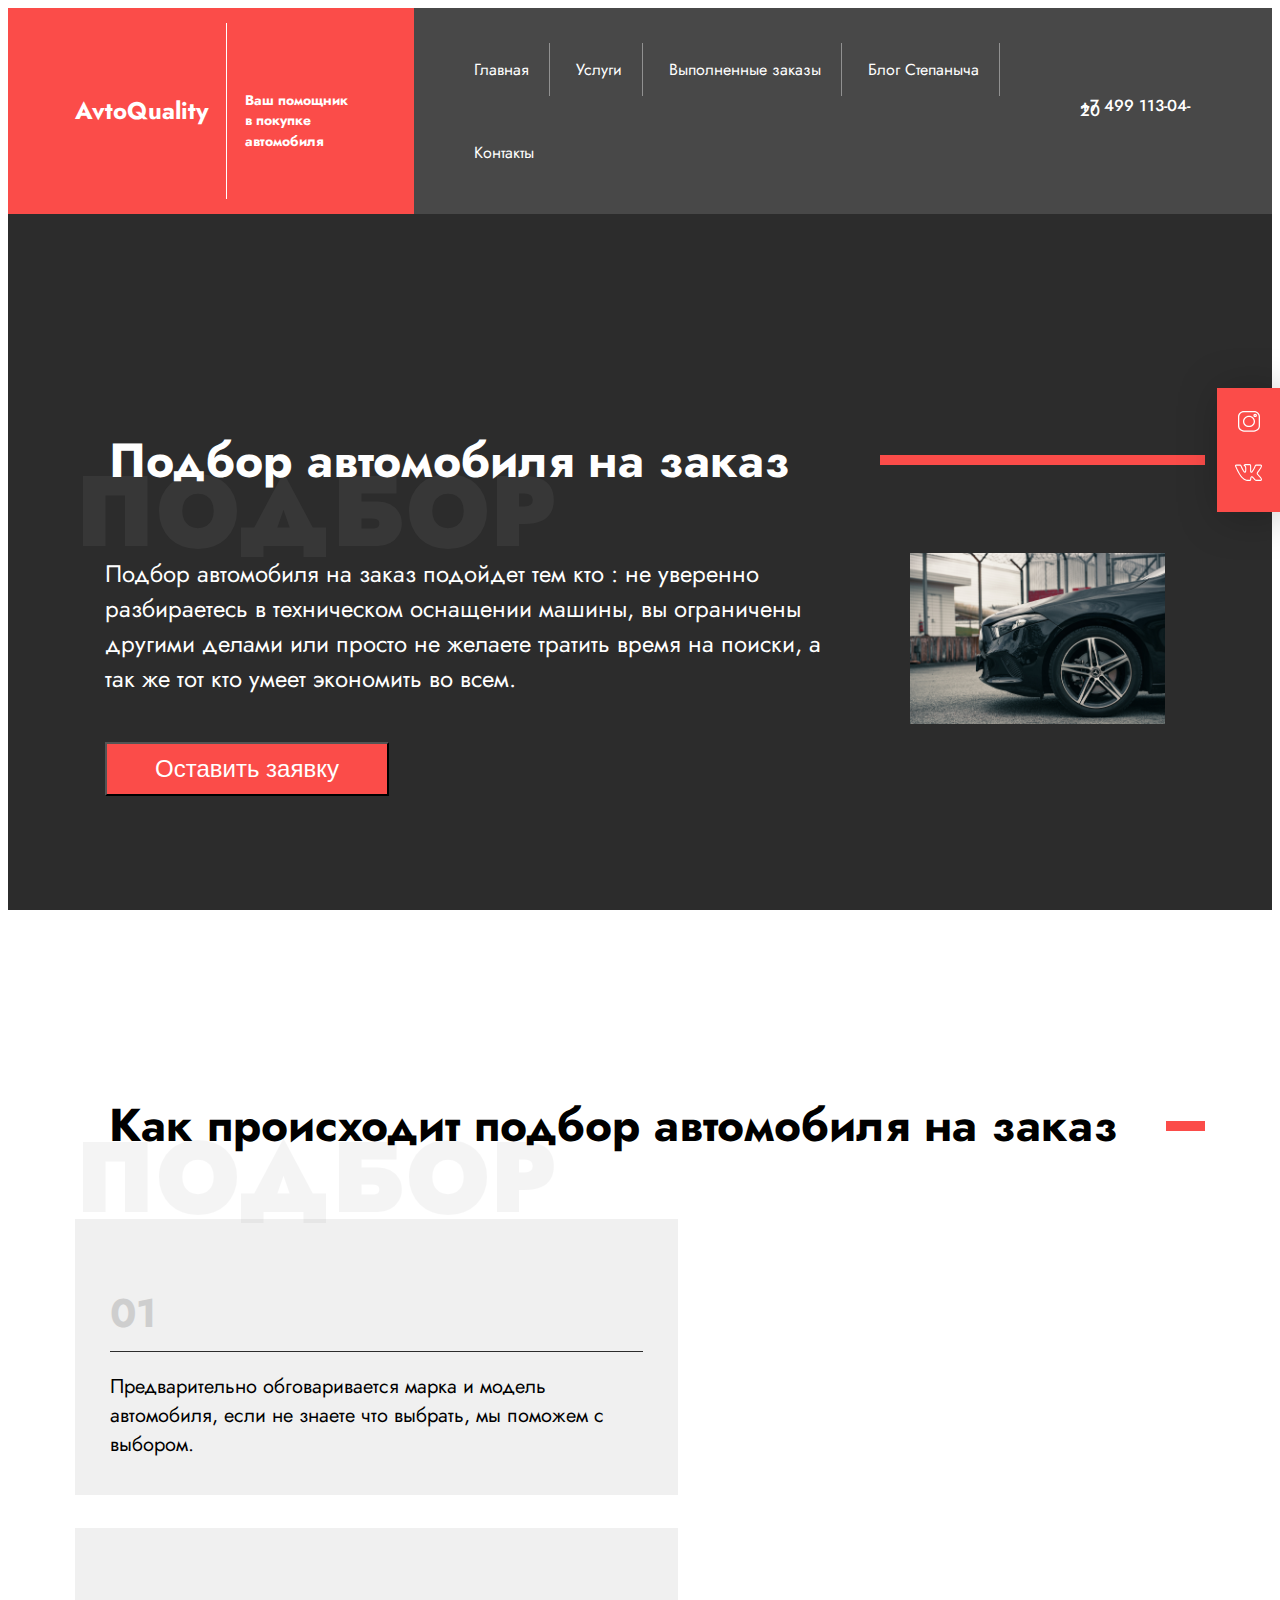
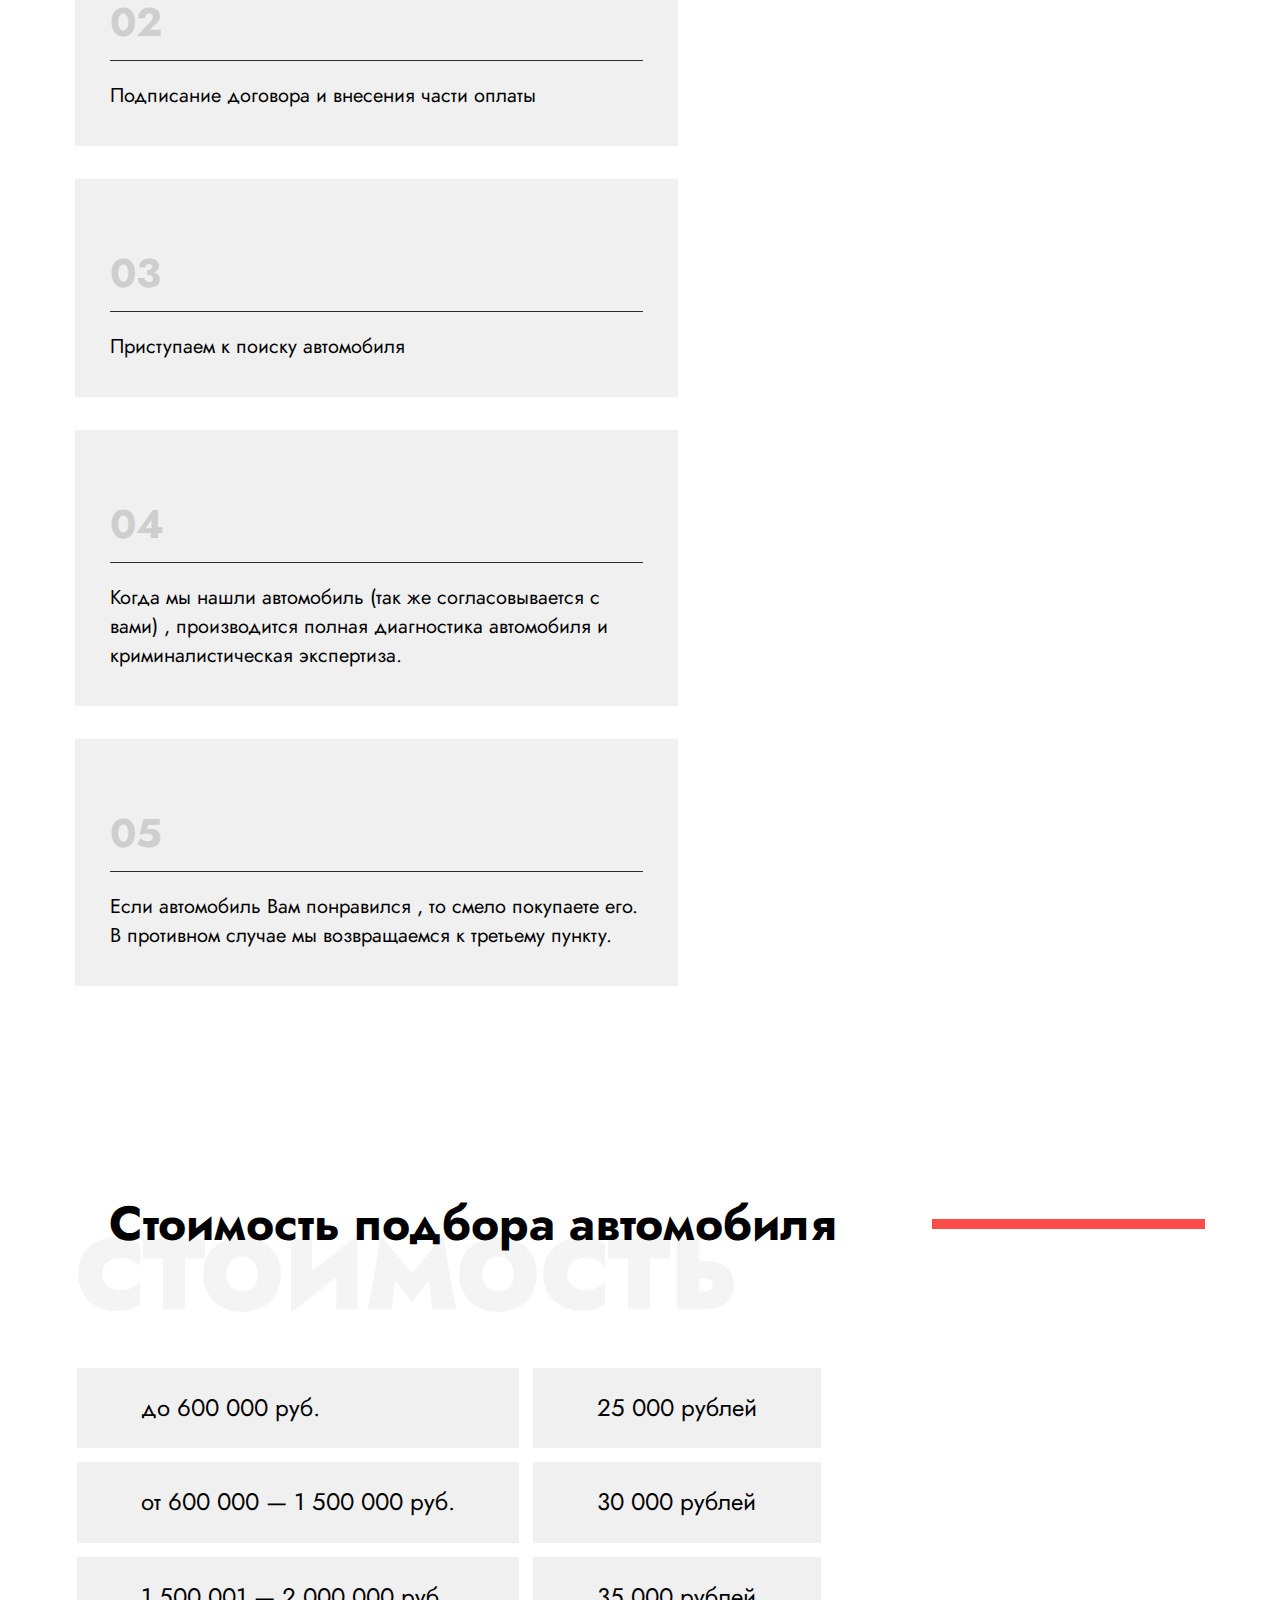
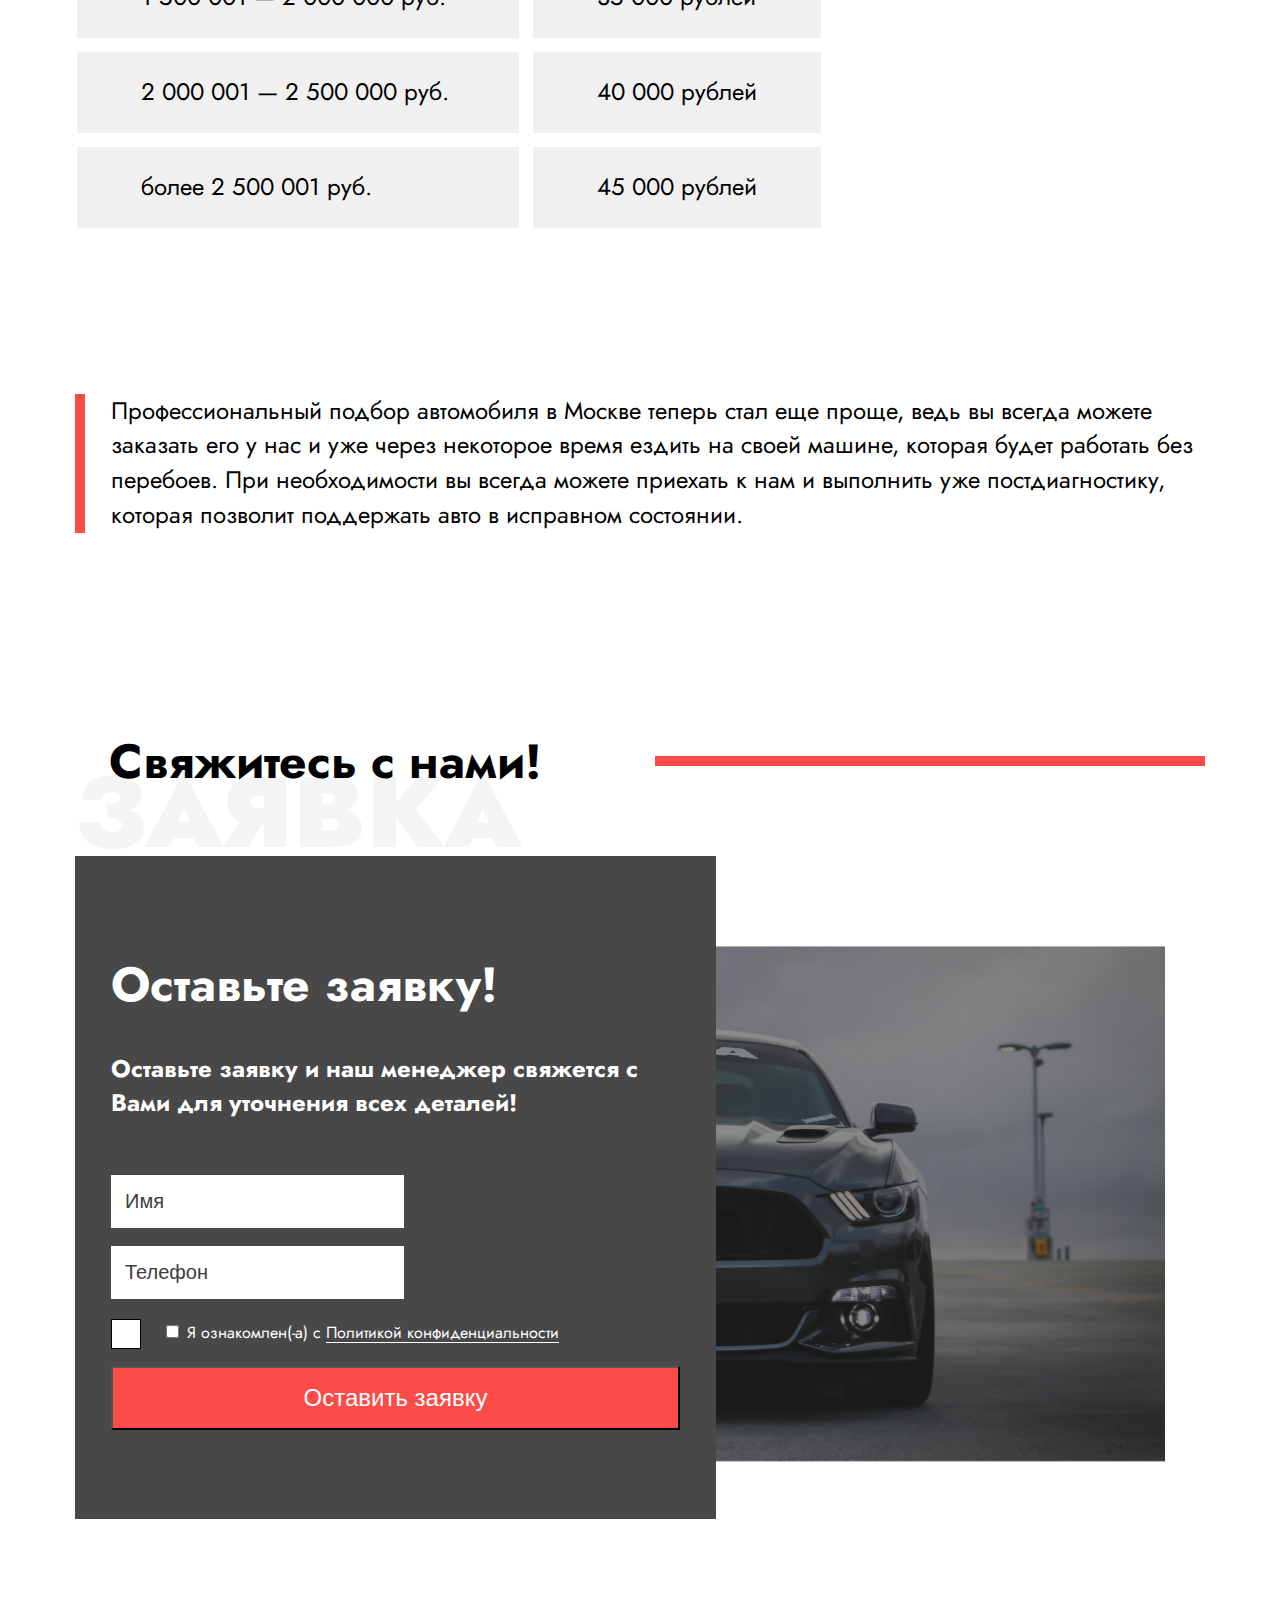
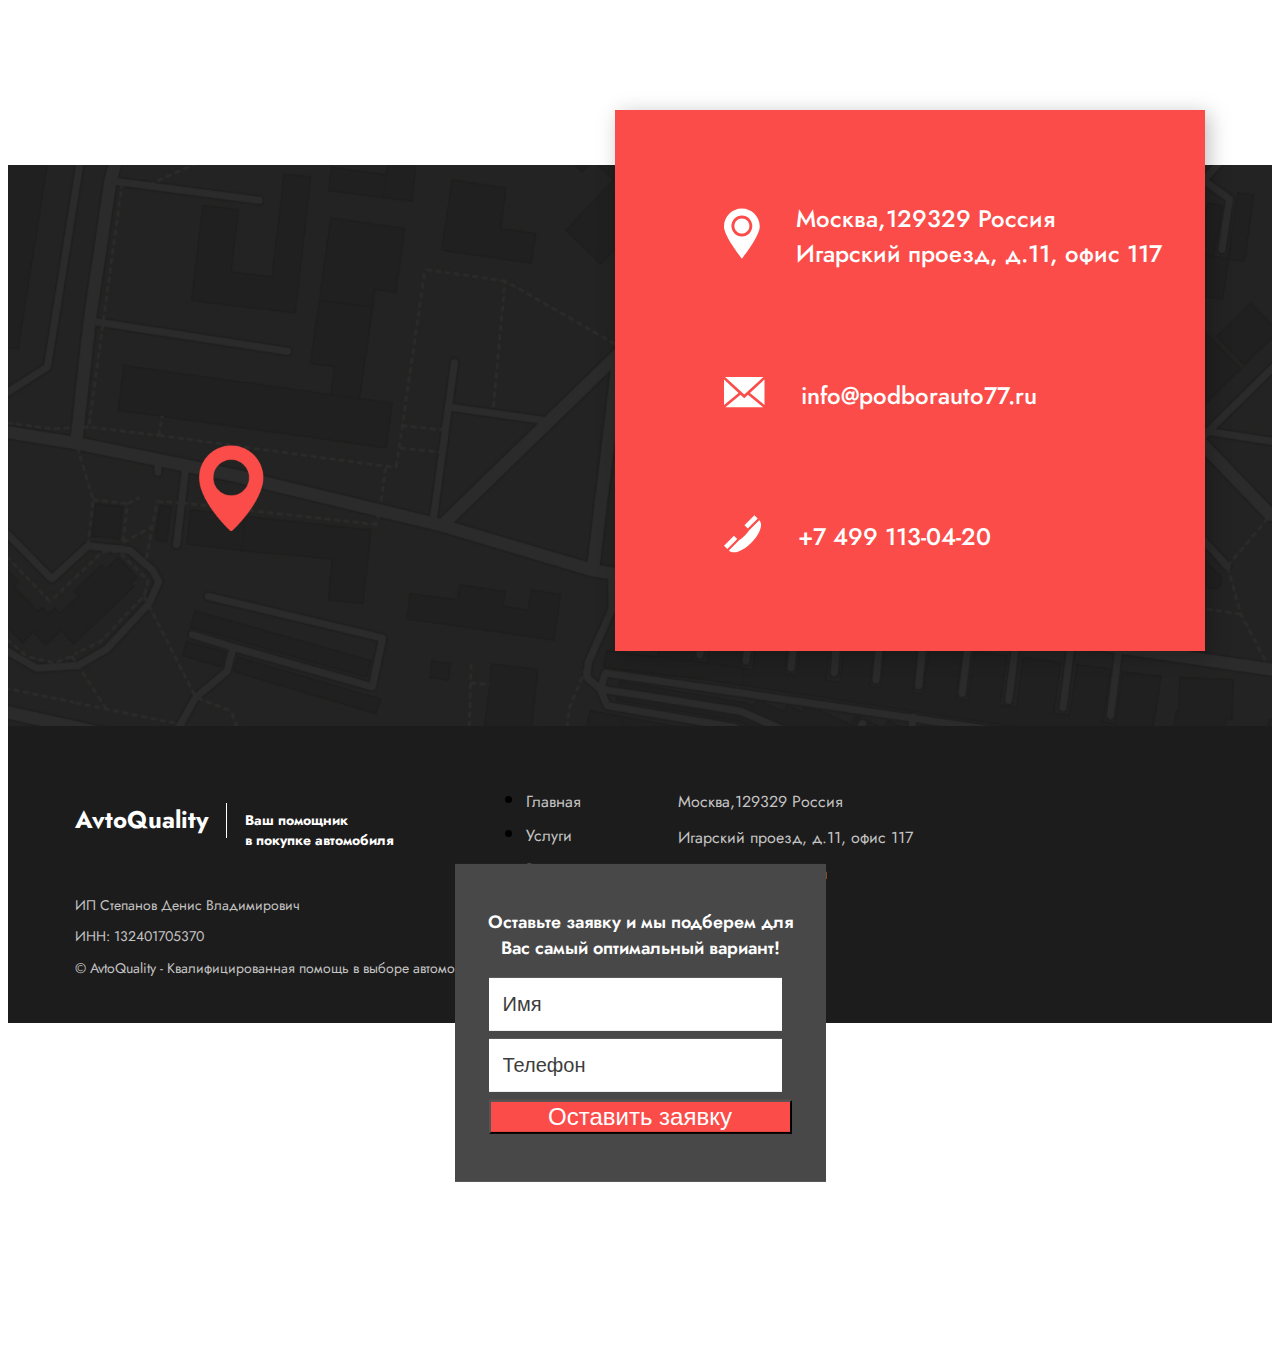
<file: AvtoQuality/service-single.html>
<!DOCTYPE html>
<html lang="ru">
<head>
	<meta charset="UTF-8">
	<meta name="viewport" content="width=device-width, initial-scale=1.0, minimum-scale=1.0, maximum-scale=1.0, user-scalable=no">

    <link href="assets/img/favicon.png" rel="shortcut icon" type="image/x-icon">

    <!-- Bootstrap -->
    <link href="https://cdn.jsdelivr.net/npm/bootstrap@5.0.0-beta3/dist/css/bootstrap.min.css" rel="stylesheet" integrity="sha384-eOJMYsd53ii+scO/bJGFsiCZc+5NDVN2yr8+0RDqr0Ql0h+rP48ckxlpbzKgwra6" crossorigin="anonymous">

    <!-- Swiper -->
    <link rel="stylesheet" href="https://unpkg.com/swiper/swiper-bundle.min.css" />

    <link rel="stylesheet" href="style.css">
    <link rel="stylesheet" href="assets/css/service.css">

	<title>AvtoQuality</title>
</head>
<body>

	<div class="social-links">
		<a href="#"><img src="assets/img/inst2.svg" alt=""></a>
		<a href="#"><img src="assets/img/vk2.svg" alt=""></a>
	</div>

	<div class="call">
		<a href="tel:"><img src="assets/img/call.svg" alt=""></a>
	</div>

	<header class="header">
		<div class="container-custom">
			<div class="wrapper">
				<div class="brand">
					<div class="logo"><a href="/">AvtoQuality</a></div>
					<h4 class="tagline">Ваш помощник<br> в покупке автомобиля</h4>
				</div>
				<div class="navigate-menu">
					<nav class="nav-menu">
						<ul class="nav">
							<li><a href="/">Главная</a></li>
							<li class="drop-link">
								<a href="#">Услуги</a>
								<ul class="drop-menu">
									<li><a href="/service-single.html">Диагностика автомобиля</a></li>
									<li><a href="/service-single.html">Подбор автомобиля на заказ</a></li>
									<li><a href="/service-single.html">Проверка автомобиля в автосалоне</a></li>
									<li><a href="/service-single.html">Выезд специалиста на весь день</a></li>
									<li><a href="/service-single.html">Проверка аутентичности ретро автомобиля</a></li>
									<li><a href="/service-single.html">БлоГ СтепаныЧа</a></li>
								</ul>
							</li>
							<li><a href="#">Выполненные заказы</a></li>
							<li><a href="#">Блог Степаныча</a></li>
							<li><a href="#">Контакты</a></li>
						</ul>
					</nav>
					<div class="phone">
						<a href="tel:74991130420">+7 499 113-04-20</a>
					</div>
					<div class="bars">
						<span></span>
					</div>
				</div>
			</div>
		</div>
	</header>

	<section class="section section-main-service">
		<div class="container-custom">
			<h2 class="before-title dark">ПОДБОР</h2>
			<h1 class="title dark">Подбор автомобиля на заказ</h1>
			<div class="wrapper">
				<div class="left-order col-md-6">
					<div class="text-order">
						<p>Подбор автомобиля на заказ подойдет тем кто : не уверенно разбираетесь в техническом оснащении машины, вы ограничены другими делами или просто не желаете тратить время на поиски, а так же тот кто умеет экономить во всем.</p>
					</div>
					<div class="btn-left-order">
						<button class="btn btn-submit" type="button" data-bs-toggle="modal" data-bs-target="#callback">Оставить заявку</button>
					</div>
				</div>
				<div class="right-order col-md-6 p-0">
					<figure class="image-order">
						<img src="assets/img/car-order.jpg" alt="">
					</figure>
				</div>
			</div>
		</div>
	</section>
	<section class="section section-procces">
		<div class="container-custom">
			<h2 class="before-title">ПОДБОР</h2>
			<h2 class="title">Как происходит подбор автомобиля на заказ</h2>
			<ul class="list-steps">
				<li class="item-step">
					<h3 class="number-step-procces">01</h3>
					<p>Предварительно обговаривается марка и модель автомобиля, если не знаете что выбрать, мы поможем с выбором.</p>
				</li>
				<li class="item-step">
					<h3 class="number-step-procces">02</h3>
					<p>Подписание договора и внесения части оплаты </p>
				</li>
				<li class="item-step">
					<h3 class="number-step-procces">03</h3>
					<p>Приступаем к поиску автомобиля</p>
				</li>
				<li class="item-step">
					<h3 class="number-step-procces">04</h3>
					<p>Когда мы нашли автомобиль (так же согласовывается с вами) , производится полная диагностика автомобиля и криминалистическая экспертиза. </p>
				</li>
				<li class="item-step">
					<h3 class="number-step-procces">05</h3>
					<p>Если автомобиль Вам понравился , то смело покупаете его. В противном случае мы возвращаемся к третьему пункту.</p>
				</li>
			</ul>
		</div>
	</section>
	<section class="section section-price">
		<div class="container-custom">
			<h2 class="before-title">СТОИМОСТЬ</h2>
			<h2 class="title">Стоимость подбора автомобиля</h2>
			<table class="table table-price">
				<tbody>
					<tr>
						<td>до 600 000 руб.</td>
						<td>25 000 рублей</td>
					</tr>
					<tr>
						<td>от 600 000 — 1 500 000 руб.</td>
						<td>30 000 рублей</td>
					</tr>
					<tr>
						<td>1 500 001 — 2 000 000 руб.</td>
						<td>35 000 рублей</td>
					</tr>
					<tr>
						<td>2 000 001 — 2 500 000 руб.	</td>
						<td>40 000 рублей</td>
					</tr>
					<tr>
						<td>более 2 500 001 руб.</td>
						<td>45 000 рублей</td>
					</tr>
				</tbody>
			</table>
			</div>
		</div>
	</section>
	<section class="section section-text">
		<div class="container-custom">
			<h3 class="text-section">Профессиональный подбор автомобиля в Москве теперь стал еще проще, ведь вы всегда можете заказать его у нас и уже через некоторое время ездить на своей машине, которая будет работать без перебоев. При необходимости вы всегда можете приехать к нам и выполнить уже постдиагностику, которая позволит поддержать авто в исправном состоянии.</h3>
		</div>
	</section>

	<section class="section section-callback">
		<div class="container-custom">
			<h2 class="before-title">ЗАЯВКА</h2>
			<h2 class="title">Свяжитесь с нами!</h2>
			<div class="wrapper">
				<div class="form-secondary">
					<h2>Оставьте заявку!</h2>
					<h4>Оставьте заявку и наш менеджер свяжется с Вами для уточнения всех деталей!</h4>
					<form action="#">
						<div class="form-group"><input type="text" class="form-control" placeholder="Имя"></div>
						<div class="form-group"><input type="tel" class="form-control" placeholder="Телефон"></div>
						<div class="agree">
							<label>
								<input type="checkbox" class="d-none">
								<span>Я ознакомлен(-а) с <a href="#">Политикой конфиденциальности</a></span>
							</label>
						</div>
						<div class="form-group"><input type="submit" class="btn btn-submit" value="Оставить заявку"></div>
					</form>
				</div>
				<figure class="image-form-secondary">
					<picture>
				 		<source srcset="assets/img/car2-mobile.jpg" media="(max-width: 1199px)">
					 	<img src="assets/img/car2.jpg" alt="">
					</picture>
				</figure>
			</div>
		</div>
	</section>
	<section class="section section-contact">
		<div class="container-custom">
			<ul class="contacts">
				<li>
					<figure class="icon-contact">
						<svg width="36" height="51" viewBox="0 0 36 51" fill="none" xmlns="http://www.w3.org/2000/svg">
							<path d="M17.8715 10.4785C13.7263 10.4785 10.354 13.8649 10.354 18.0273C10.354 22.1897 13.7264 25.5762 17.8715 25.5762C22.0168 25.5762 25.389 22.1897 25.389 18.0273C25.389 13.8649 22.0168 10.4785 17.8715 10.4785Z" fill="white"/>
							<path d="M17.8721 0.479004C8.01739 0.479004 0 8.52968 0 18.4253C0 22.4883 2.83975 28.9348 8.44054 37.5858C12.5325 43.9063 16.6828 49.1794 16.7243 49.2319L17.8722 50.6865L19.02 49.2319C19.0615 49.1793 23.2118 43.9063 27.3038 37.5858C32.9045 28.9349 35.7444 22.4883 35.7444 18.4253C35.7443 8.52968 27.7268 0.479004 17.8721 0.479004ZM17.8721 28.5171C12.1119 28.5171 7.42569 23.8114 7.42569 18.0274C7.42569 12.2433 12.1119 7.53759 17.8721 7.53759C23.6323 7.53759 28.3185 12.2433 28.3185 18.0274C28.3186 23.8114 23.6324 28.5171 17.8721 28.5171Z" fill="white"/>
						</svg>
					</figure>
					<h4>Москва,129329 Россия <br>Игарский проезд, д.11, офис 117</h4>
				</li>
				<li>
					<figure class="icon-contact">
						<svg width="41" height="32" viewBox="0 0 41 32" fill="none" xmlns="http://www.w3.org/2000/svg">
							<path d="M0.0214844 3.52393V28.9575L14.5752 16.9158L0.0214844 3.52393Z" fill="white"/>
							<path d="M23.9415 18.7476L20.2538 22.141L16.5662 18.7476L1.33838 31.3467H39.1693L23.9415 18.7476Z" fill="white"/>
							<path d="M25.9316 16.9158L40.4854 28.9575V3.52393L25.9316 16.9158Z" fill="white"/>
							<path d="M1.10059 0.907227L1.34875 1.13608L20.254 18.5327L39.1592 1.13608L39.4073 0.907227H1.10059Z" fill="white"/>
						</svg>
					</figure>
					<h4><a href="mailto:info@podborauto77.ru">info@podborauto77.ru</a></h4>
				</li>
				<li>
					<figure class="icon-contact">
						<svg width="38" height="38" viewBox="0 0 38 38" fill="none" xmlns="http://www.w3.org/2000/svg">
							<path d="M30.3462 0.215365L20.4268 10.1759L23.7887 13.5518L33.7081 3.59125L30.3462 0.215365Z" fill="white"/>
							<path d="M35.3247 5.2134L35.2507 5.13916L24.9732 15.4595C23.7192 17.2867 22.239 19.0608 20.5594 20.7473C18.8133 22.5007 16.976 24.0359 15.0838 25.3241L4.89355 35.5571L5.11578 35.7802L5.14678 35.8101C7.23133 37.7444 10.7504 37.8834 15.0555 36.2015C19.0935 34.6241 23.4672 31.5966 27.3705 27.6769C31.3206 23.7104 34.353 19.2728 35.9089 15.1817C36.6525 13.2263 37.0226 11.4382 37.0226 9.87521C37.0227 7.93886 36.4544 6.34793 35.3247 5.2134Z" fill="white"/>
							<path d="M9.94086 20.7041L0.0214844 30.665L3.35077 34.0083L13.2701 24.0473L9.94086 20.7041Z" fill="white"/>
						</svg>
					</figure>
					<h4><a href="tel:74991130420">+7 499 113-04-20</a></h4>
				</li>
			</ul>
		</div>
	</section>
	<footer class="footer">
		<div class="container-custom">
			<div class="wrapper">
				<div class="social-mobile">
					<ul class="social-icons">
						<li><a href="#">
							<svg width="17" height="17" viewBox="0 0 17 17" fill="none" xmlns="http://www.w3.org/2000/svg">
								<path d="M12.0618 0H4.93823C2.21528 0 0 2.21528 0 4.93823V12.0618C0 14.7847 2.21528 17 4.93823 17H12.0618C14.7847 17 17 14.7847 17 12.0618V4.93823C17 2.21528 14.7847 0 12.0618 0ZM15.6719 12.0618C15.6719 14.0524 14.0524 15.6719 12.0618 15.6719H4.93823C2.94761 15.6719 1.32812 14.0524 1.32812 12.0618V4.93823C1.32812 2.94761 2.94761 1.32812 4.93823 1.32812H12.0618C14.0524 1.32812 15.6719 2.94761 15.6719 4.93823V12.0618Z" fill="#C4C4C4"/>
								<path d="M8.5 3.91797C5.97344 3.91797 3.91797 5.97344 3.91797 8.5C3.91797 11.0266 5.97344 13.082 8.5 13.082C11.0266 13.082 13.082 11.0266 13.082 8.5C13.082 5.97344 11.0266 3.91797 8.5 3.91797ZM8.5 11.7539C6.7058 11.7539 5.24609 10.2942 5.24609 8.5C5.24609 6.7058 6.7058 5.24609 8.5 5.24609C10.2942 5.24609 11.7539 6.7058 11.7539 8.5C11.7539 10.2942 10.2942 11.7539 8.5 11.7539Z" fill="#C4C4C4"/>
								<path d="M13.1484 4.51562C13.5152 4.51562 13.8125 4.21831 13.8125 3.85156C13.8125 3.48481 13.5152 3.1875 13.1484 3.1875C12.7817 3.1875 12.4844 3.48481 12.4844 3.85156C12.4844 4.21831 12.7817 4.51562 13.1484 4.51562Z" fill="#C4C4C4"/>
							</svg>
						</a></li>
						<li><a href="#">
							<svg width="29" height="17" viewBox="0 0 29 17" fill="none" xmlns="http://www.w3.org/2000/svg">
								<path d="M26.909 12.7951C26.3033 12.0663 25.6191 11.4155 24.9573 10.7862C24.7248 10.565 24.4842 10.3362 24.2525 10.1091C24.2525 10.1091 24.2524 10.109 24.2524 10.109C23.9408 9.80376 23.7882 9.58713 23.7723 9.42713C23.7566 9.26986 23.8636 9.03653 24.1098 8.69163C24.4779 8.17286 24.8703 7.65322 25.2499 7.15072C25.5873 6.70403 25.9361 6.24211 26.2704 5.77757L26.3455 5.67327C26.9978 4.76668 27.6722 3.82924 28.0336 2.68685C28.1369 2.35932 28.244 1.87462 27.9855 1.44912C27.7269 1.02351 27.2474 0.897372 26.9095 0.839597C26.7444 0.811201 26.5878 0.808853 26.4421 0.808853L22.2108 0.805085C21.4793 0.792853 20.9718 1.14103 20.6952 1.84022C20.4739 2.39863 20.2124 3.04578 19.9096 3.65968C19.3302 4.84482 18.5939 6.20984 17.5267 7.34714L17.4793 7.39782C17.4066 7.47569 17.2879 7.60303 17.2269 7.63225C17.1113 7.55929 16.9779 7.14204 16.984 6.92345C16.9842 6.91804 16.9842 6.91269 16.9842 6.90734L16.9805 1.99798C16.9805 1.97303 16.9787 1.94807 16.9754 1.92333C16.8805 1.22294 16.6955 0.5208 15.5916 0.302043C15.5562 0.294999 15.5202 0.291504 15.4842 0.291504H11.0828C10.2547 0.291504 9.8167 0.67228 9.46555 1.08511C9.36391 1.20547 9.09385 1.52503 9.23144 1.91569C9.37066 2.31099 9.78548 2.3899 9.92165 2.41578C10.4013 2.50719 10.6493 2.77941 10.7261 3.29982C10.8779 4.31098 10.8965 5.3927 10.7847 6.70234C10.7536 7.05396 10.6956 7.32121 10.6021 7.54346C10.5762 7.605 10.5535 7.64311 10.5376 7.66556C10.5122 7.65529 10.4728 7.63563 10.4182 7.59812C10.0812 7.36653 9.82714 7.0065 9.58149 6.65844C8.60034 5.26743 7.77504 3.73111 7.05812 1.96101C6.76288 1.23566 6.20786 0.830532 5.49633 0.820048C4.1407 0.797386 2.88692 0.797931 1.66464 0.821795C1.08813 0.831843 0.683858 1.01407 0.46285 1.3635C0.24157 1.71359 0.249673 2.15995 0.486996 2.6904C2.18349 6.47851 3.72391 9.23421 5.48154 11.6257C6.7191 13.3093 7.96489 14.478 9.40203 15.3037C10.912 16.1711 12.6149 16.5962 14.5905 16.5962C14.8152 16.5962 15.0437 16.5907 15.2753 16.5796C16.4942 16.5238 16.9901 16.037 17.0442 14.845C17.0746 14.215 17.1444 13.7046 17.3867 13.2612C17.4544 13.1371 17.5309 13.0539 17.5911 13.0386C17.6552 13.0226 17.7688 13.062 17.8951 13.1444C18.1261 13.295 18.325 13.4992 18.4885 13.6785C18.6542 13.8607 18.8217 14.0489 18.9839 14.2309C19.3288 14.6185 19.6855 15.0192 20.0592 15.4015C20.9045 16.2667 21.8789 16.6635 22.9566 16.5804L26.8288 16.5822C26.8289 16.5822 26.829 16.5822 26.829 16.5822C26.8413 16.5822 26.8536 16.5818 26.8659 16.581C27.3125 16.5511 27.6987 16.3028 27.9255 15.8996C28.1985 15.414 28.1944 14.799 27.9142 14.2537C27.6219 13.6868 27.2426 13.1989 26.909 12.7951ZM26.9596 15.3519C26.9062 15.4469 26.8403 15.4642 26.8064 15.4683L22.9349 15.4665C22.9348 15.4665 22.9347 15.4665 22.9345 15.4665C22.9192 15.4665 22.904 15.4671 22.8888 15.4684C22.1261 15.5322 21.4778 15.263 20.8509 14.6214C20.4953 14.2576 20.1473 13.8668 19.8109 13.4888C19.6469 13.3046 19.4774 13.1141 19.3071 12.9269C19.0959 12.6952 18.8348 12.429 18.4993 12.2102C17.997 11.8829 17.5808 11.8928 17.3201 11.9587C17.0622 12.024 16.6956 12.2102 16.4141 12.7259C16.0496 13.3931 15.9691 14.113 15.9364 14.793C15.9175 15.2089 15.8474 15.3188 15.8182 15.3467C15.7798 15.3833 15.6517 15.4476 15.2242 15.4672C13.1699 15.5642 11.4459 15.1948 9.95292 14.337C8.65417 13.5909 7.51694 12.5191 6.37411 10.9644C4.66515 8.63926 3.1615 5.94669 1.49877 2.23394C1.43852 2.09944 1.41992 2.01551 1.41453 1.97057C1.45695 1.95659 1.53983 1.93819 1.68514 1.93551C2.89503 1.91197 4.13569 1.91132 5.47909 1.93382C5.66301 1.93655 5.87243 1.99197 6.03101 2.3816C6.78007 4.23109 7.64534 5.84064 8.67642 7.30236C8.95018 7.69035 9.29093 8.1733 9.79174 8.51738C10.2504 8.83279 10.6227 8.81772 10.8542 8.74957C11.0859 8.68136 11.4074 8.49188 11.624 7.97704C11.7637 7.64519 11.8481 7.27151 11.89 6.79938C12.0094 5.39854 11.9882 4.23387 11.8233 3.13534C11.7071 2.34829 11.3024 1.77972 10.6649 1.48937C10.7781 1.43017 10.9057 1.40549 11.0829 1.40549H15.4267C15.6711 1.46054 15.7195 1.52519 15.7361 1.54731C15.8065 1.64129 15.8467 1.86359 15.8713 2.0373L15.875 6.90138C15.8652 7.36768 16.0909 8.40183 16.8593 8.6854C16.8656 8.68775 16.872 8.68994 16.8783 8.69201C17.5779 8.92158 18.0407 8.42569 18.2891 8.15926L18.3333 8.11197C19.5023 6.86611 20.2895 5.41039 20.9045 4.15251C21.225 3.50296 21.4965 2.83107 21.7261 2.2519C21.8409 1.96145 21.9454 1.91361 22.1948 1.91891C22.1983 1.91902 22.2016 1.91902 22.2051 1.91902L26.4417 1.92279C26.5403 1.92279 26.6431 1.92393 26.7229 1.93764C26.9247 1.97215 27.0079 2.0142 27.0353 2.03162C27.0381 2.06389 27.0375 2.15672 26.9765 2.35047C26.6692 3.32188 26.0752 4.14721 25.4465 5.02104L25.3714 5.1255C25.0448 5.5794 24.6998 6.03608 24.3663 6.4778C23.9818 6.98679 23.5844 7.51304 23.2076 8.04415C22.402 9.17283 22.4728 9.92182 23.4781 10.9065C23.7157 11.1394 23.9592 11.371 24.1948 11.595C24.8627 12.2303 25.4936 12.8303 26.0566 13.5077C26.3513 13.8645 26.6855 14.293 26.929 14.7653C27.056 15.0125 27.0249 15.2358 26.9596 15.3519Z" fill="#C4C4C4"/>
							</svg>
						</a></li>
						<li><a href="#">
							<svg width="21" height="18" viewBox="0 0 21 18" fill="none" xmlns="http://www.w3.org/2000/svg">
								<path d="M0.30823 16.0592C2.2729 17.2936 4.55941 17.9458 6.92019 17.9458C10.3774 17.9458 13.5454 16.6308 15.8416 14.2434C18.0389 11.9585 19.2475 8.88818 19.1874 5.77237C20.0203 5.06674 21 3.71939 21 2.40619C21 1.90279 20.4483 1.58324 20.0009 1.83976C19.2184 2.295 18.5048 2.41407 17.7709 2.21008C16.2722 0.763802 14.0414 0.459138 12.1617 1.46243C10.5188 2.3379 9.60547 3.94001 9.6877 5.69095C6.91223 5.35565 4.34809 3.97766 2.56026 1.83625C2.26671 1.48694 1.70967 1.52809 1.47624 1.9238C0.615044 3.38409 0.623886 5.07637 1.37279 6.44298C1.01647 6.50514 0.796302 6.80193 0.796302 7.12322C0.796302 8.49684 1.42054 9.75927 2.42586 10.6207C2.23841 10.7993 2.17652 11.0646 2.2561 11.301C2.69819 12.6159 3.69909 13.6437 4.95022 14.1585C3.58945 14.802 2.08456 15.0165 0.745019 14.8536C0.0518158 14.7608 -0.290365 15.6836 0.30823 16.0592ZM7.10145 14.3835C7.59748 14.0062 7.33399 13.22 6.71152 13.2069C5.61513 13.1841 4.61688 12.6492 3.9953 11.8079C4.29503 11.7886 4.60538 11.7431 4.9007 11.6643C5.57357 11.4839 5.54174 10.5227 4.85826 10.387C3.61775 10.1401 2.64426 9.24537 2.27909 8.09325C2.61242 8.17467 2.95195 8.22019 3.2906 8.22632C3.9617 8.22982 4.21546 7.37799 3.66814 7.02167C2.4347 6.21711 1.90861 4.79622 2.25698 3.46025C4.41086 5.62092 7.3331 6.92274 10.4242 7.06982C10.8672 7.09696 11.1997 6.68461 11.1024 6.26701C10.6824 4.46442 11.6992 3.20111 12.7912 2.61893C13.8717 2.04111 15.6065 1.86077 16.9363 3.24226C17.3315 3.65461 18.6649 3.67037 19.343 3.51366C19.0389 4.08096 18.5711 4.61938 18.1335 4.92229C17.9469 5.05186 17.8399 5.26723 17.8514 5.49222C17.9938 8.36815 16.9115 11.2274 14.8823 13.3364C12.8381 15.4612 10.0113 16.6317 6.92107 16.6317C5.69205 16.6317 4.4869 16.4339 3.34807 16.0522C4.70972 15.7913 6.00329 15.2205 7.10145 14.3835Z" fill="#C4C4C4"/>
							</svg>
						</a></li>
					</ul>
				</div>
				<div class="brand-footer col-md-6 p-0">
					<div class="brand">
						<div class="logo"><a href="/">AvtoQuality</a></div>
						<h4 class="tagline">Ваш помощник<br> в покупке автомобиля</h4>
					</div>
					<ul class="requisites">
						<li>ИП Степанов Денис Владимирович</li>
						<li>ИНН: 132401705370</li>
						<li>© AvtoQuality - Квалифицированная помощь в выборе автомобиля</li>
					</ul>
				</div>
				<div class="right-footer col-md-6 p-0">
					<div class="col-md-6 p-0">
						<nav class="navbar">
							<ul class="nav">
								<li><a href="/">Главная</a></li>
								<li><a href="#">Услуги</a></li>
								<li><a href="#">Выполненные заказы</a></li>
								<li><a href="#">Блог Степаныча</a></li>
								<li><a href="#">Контакты</a></li>
							</ul>
						</nav>
					</div>
					<div class="col-md-6 p-0">
						<ul class="footer-contact">
							<li><span>Москва,129329 Россия</span></li>
							<li><span>Игарский проезд, д.11, офис 117</span></li>
							<li><a href="mailto:info@podborauto77.ru">info@podborauto77.ru</a></li>
							<li><a href="tel:74991130420">+7 499 113-04-20</a></li>
						</ul>
						<ul class="social-icons">
							<li><a href="#">
								<svg width="17" height="17" viewBox="0 0 17 17" fill="none" xmlns="http://www.w3.org/2000/svg">
									<path d="M12.0618 0H4.93823C2.21528 0 0 2.21528 0 4.93823V12.0618C0 14.7847 2.21528 17 4.93823 17H12.0618C14.7847 17 17 14.7847 17 12.0618V4.93823C17 2.21528 14.7847 0 12.0618 0ZM15.6719 12.0618C15.6719 14.0524 14.0524 15.6719 12.0618 15.6719H4.93823C2.94761 15.6719 1.32812 14.0524 1.32812 12.0618V4.93823C1.32812 2.94761 2.94761 1.32812 4.93823 1.32812H12.0618C14.0524 1.32812 15.6719 2.94761 15.6719 4.93823V12.0618Z" fill="#C4C4C4"/>
									<path d="M8.5 3.91797C5.97344 3.91797 3.91797 5.97344 3.91797 8.5C3.91797 11.0266 5.97344 13.082 8.5 13.082C11.0266 13.082 13.082 11.0266 13.082 8.5C13.082 5.97344 11.0266 3.91797 8.5 3.91797ZM8.5 11.7539C6.7058 11.7539 5.24609 10.2942 5.24609 8.5C5.24609 6.7058 6.7058 5.24609 8.5 5.24609C10.2942 5.24609 11.7539 6.7058 11.7539 8.5C11.7539 10.2942 10.2942 11.7539 8.5 11.7539Z" fill="#C4C4C4"/>
									<path d="M13.1484 4.51562C13.5152 4.51562 13.8125 4.21831 13.8125 3.85156C13.8125 3.48481 13.5152 3.1875 13.1484 3.1875C12.7817 3.1875 12.4844 3.48481 12.4844 3.85156C12.4844 4.21831 12.7817 4.51562 13.1484 4.51562Z" fill="#C4C4C4"/>
								</svg>
							</a></li>
							<li><a href="#">
								<svg width="29" height="17" viewBox="0 0 29 17" fill="none" xmlns="http://www.w3.org/2000/svg">
									<path d="M26.909 12.7951C26.3033 12.0663 25.6191 11.4155 24.9573 10.7862C24.7248 10.565 24.4842 10.3362 24.2525 10.1091C24.2525 10.1091 24.2524 10.109 24.2524 10.109C23.9408 9.80376 23.7882 9.58713 23.7723 9.42713C23.7566 9.26986 23.8636 9.03653 24.1098 8.69163C24.4779 8.17286 24.8703 7.65322 25.2499 7.15072C25.5873 6.70403 25.9361 6.24211 26.2704 5.77757L26.3455 5.67327C26.9978 4.76668 27.6722 3.82924 28.0336 2.68685C28.1369 2.35932 28.244 1.87462 27.9855 1.44912C27.7269 1.02351 27.2474 0.897372 26.9095 0.839597C26.7444 0.811201 26.5878 0.808853 26.4421 0.808853L22.2108 0.805085C21.4793 0.792853 20.9718 1.14103 20.6952 1.84022C20.4739 2.39863 20.2124 3.04578 19.9096 3.65968C19.3302 4.84482 18.5939 6.20984 17.5267 7.34714L17.4793 7.39782C17.4066 7.47569 17.2879 7.60303 17.2269 7.63225C17.1113 7.55929 16.9779 7.14204 16.984 6.92345C16.9842 6.91804 16.9842 6.91269 16.9842 6.90734L16.9805 1.99798C16.9805 1.97303 16.9787 1.94807 16.9754 1.92333C16.8805 1.22294 16.6955 0.5208 15.5916 0.302043C15.5562 0.294999 15.5202 0.291504 15.4842 0.291504H11.0828C10.2547 0.291504 9.8167 0.67228 9.46555 1.08511C9.36391 1.20547 9.09385 1.52503 9.23144 1.91569C9.37066 2.31099 9.78548 2.3899 9.92165 2.41578C10.4013 2.50719 10.6493 2.77941 10.7261 3.29982C10.8779 4.31098 10.8965 5.3927 10.7847 6.70234C10.7536 7.05396 10.6956 7.32121 10.6021 7.54346C10.5762 7.605 10.5535 7.64311 10.5376 7.66556C10.5122 7.65529 10.4728 7.63563 10.4182 7.59812C10.0812 7.36653 9.82714 7.0065 9.58149 6.65844C8.60034 5.26743 7.77504 3.73111 7.05812 1.96101C6.76288 1.23566 6.20786 0.830532 5.49633 0.820048C4.1407 0.797386 2.88692 0.797931 1.66464 0.821795C1.08813 0.831843 0.683858 1.01407 0.46285 1.3635C0.24157 1.71359 0.249673 2.15995 0.486996 2.6904C2.18349 6.47851 3.72391 9.23421 5.48154 11.6257C6.7191 13.3093 7.96489 14.478 9.40203 15.3037C10.912 16.1711 12.6149 16.5962 14.5905 16.5962C14.8152 16.5962 15.0437 16.5907 15.2753 16.5796C16.4942 16.5238 16.9901 16.037 17.0442 14.845C17.0746 14.215 17.1444 13.7046 17.3867 13.2612C17.4544 13.1371 17.5309 13.0539 17.5911 13.0386C17.6552 13.0226 17.7688 13.062 17.8951 13.1444C18.1261 13.295 18.325 13.4992 18.4885 13.6785C18.6542 13.8607 18.8217 14.0489 18.9839 14.2309C19.3288 14.6185 19.6855 15.0192 20.0592 15.4015C20.9045 16.2667 21.8789 16.6635 22.9566 16.5804L26.8288 16.5822C26.8289 16.5822 26.829 16.5822 26.829 16.5822C26.8413 16.5822 26.8536 16.5818 26.8659 16.581C27.3125 16.5511 27.6987 16.3028 27.9255 15.8996C28.1985 15.414 28.1944 14.799 27.9142 14.2537C27.6219 13.6868 27.2426 13.1989 26.909 12.7951ZM26.9596 15.3519C26.9062 15.4469 26.8403 15.4642 26.8064 15.4683L22.9349 15.4665C22.9348 15.4665 22.9347 15.4665 22.9345 15.4665C22.9192 15.4665 22.904 15.4671 22.8888 15.4684C22.1261 15.5322 21.4778 15.263 20.8509 14.6214C20.4953 14.2576 20.1473 13.8668 19.8109 13.4888C19.6469 13.3046 19.4774 13.1141 19.3071 12.9269C19.0959 12.6952 18.8348 12.429 18.4993 12.2102C17.997 11.8829 17.5808 11.8928 17.3201 11.9587C17.0622 12.024 16.6956 12.2102 16.4141 12.7259C16.0496 13.3931 15.9691 14.113 15.9364 14.793C15.9175 15.2089 15.8474 15.3188 15.8182 15.3467C15.7798 15.3833 15.6517 15.4476 15.2242 15.4672C13.1699 15.5642 11.4459 15.1948 9.95292 14.337C8.65417 13.5909 7.51694 12.5191 6.37411 10.9644C4.66515 8.63926 3.1615 5.94669 1.49877 2.23394C1.43852 2.09944 1.41992 2.01551 1.41453 1.97057C1.45695 1.95659 1.53983 1.93819 1.68514 1.93551C2.89503 1.91197 4.13569 1.91132 5.47909 1.93382C5.66301 1.93655 5.87243 1.99197 6.03101 2.3816C6.78007 4.23109 7.64534 5.84064 8.67642 7.30236C8.95018 7.69035 9.29093 8.1733 9.79174 8.51738C10.2504 8.83279 10.6227 8.81772 10.8542 8.74957C11.0859 8.68136 11.4074 8.49188 11.624 7.97704C11.7637 7.64519 11.8481 7.27151 11.89 6.79938C12.0094 5.39854 11.9882 4.23387 11.8233 3.13534C11.7071 2.34829 11.3024 1.77972 10.6649 1.48937C10.7781 1.43017 10.9057 1.40549 11.0829 1.40549H15.4267C15.6711 1.46054 15.7195 1.52519 15.7361 1.54731C15.8065 1.64129 15.8467 1.86359 15.8713 2.0373L15.875 6.90138C15.8652 7.36768 16.0909 8.40183 16.8593 8.6854C16.8656 8.68775 16.872 8.68994 16.8783 8.69201C17.5779 8.92158 18.0407 8.42569 18.2891 8.15926L18.3333 8.11197C19.5023 6.86611 20.2895 5.41039 20.9045 4.15251C21.225 3.50296 21.4965 2.83107 21.7261 2.2519C21.8409 1.96145 21.9454 1.91361 22.1948 1.91891C22.1983 1.91902 22.2016 1.91902 22.2051 1.91902L26.4417 1.92279C26.5403 1.92279 26.6431 1.92393 26.7229 1.93764C26.9247 1.97215 27.0079 2.0142 27.0353 2.03162C27.0381 2.06389 27.0375 2.15672 26.9765 2.35047C26.6692 3.32188 26.0752 4.14721 25.4465 5.02104L25.3714 5.1255C25.0448 5.5794 24.6998 6.03608 24.3663 6.4778C23.9818 6.98679 23.5844 7.51304 23.2076 8.04415C22.402 9.17283 22.4728 9.92182 23.4781 10.9065C23.7157 11.1394 23.9592 11.371 24.1948 11.595C24.8627 12.2303 25.4936 12.8303 26.0566 13.5077C26.3513 13.8645 26.6855 14.293 26.929 14.7653C27.056 15.0125 27.0249 15.2358 26.9596 15.3519Z" fill="#C4C4C4"/>
								</svg>
							</a></li>
							<li><a href="#">
								<svg width="21" height="18" viewBox="0 0 21 18" fill="none" xmlns="http://www.w3.org/2000/svg">
									<path d="M0.30823 16.0592C2.2729 17.2936 4.55941 17.9458 6.92019 17.9458C10.3774 17.9458 13.5454 16.6308 15.8416 14.2434C18.0389 11.9585 19.2475 8.88818 19.1874 5.77237C20.0203 5.06674 21 3.71939 21 2.40619C21 1.90279 20.4483 1.58324 20.0009 1.83976C19.2184 2.295 18.5048 2.41407 17.7709 2.21008C16.2722 0.763802 14.0414 0.459138 12.1617 1.46243C10.5188 2.3379 9.60547 3.94001 9.6877 5.69095C6.91223 5.35565 4.34809 3.97766 2.56026 1.83625C2.26671 1.48694 1.70967 1.52809 1.47624 1.9238C0.615044 3.38409 0.623886 5.07637 1.37279 6.44298C1.01647 6.50514 0.796302 6.80193 0.796302 7.12322C0.796302 8.49684 1.42054 9.75927 2.42586 10.6207C2.23841 10.7993 2.17652 11.0646 2.2561 11.301C2.69819 12.6159 3.69909 13.6437 4.95022 14.1585C3.58945 14.802 2.08456 15.0165 0.745019 14.8536C0.0518158 14.7608 -0.290365 15.6836 0.30823 16.0592ZM7.10145 14.3835C7.59748 14.0062 7.33399 13.22 6.71152 13.2069C5.61513 13.1841 4.61688 12.6492 3.9953 11.8079C4.29503 11.7886 4.60538 11.7431 4.9007 11.6643C5.57357 11.4839 5.54174 10.5227 4.85826 10.387C3.61775 10.1401 2.64426 9.24537 2.27909 8.09325C2.61242 8.17467 2.95195 8.22019 3.2906 8.22632C3.9617 8.22982 4.21546 7.37799 3.66814 7.02167C2.4347 6.21711 1.90861 4.79622 2.25698 3.46025C4.41086 5.62092 7.3331 6.92274 10.4242 7.06982C10.8672 7.09696 11.1997 6.68461 11.1024 6.26701C10.6824 4.46442 11.6992 3.20111 12.7912 2.61893C13.8717 2.04111 15.6065 1.86077 16.9363 3.24226C17.3315 3.65461 18.6649 3.67037 19.343 3.51366C19.0389 4.08096 18.5711 4.61938 18.1335 4.92229C17.9469 5.05186 17.8399 5.26723 17.8514 5.49222C17.9938 8.36815 16.9115 11.2274 14.8823 13.3364C12.8381 15.4612 10.0113 16.6317 6.92107 16.6317C5.69205 16.6317 4.4869 16.4339 3.34807 16.0522C4.70972 15.7913 6.00329 15.2205 7.10145 14.3835Z" fill="#C4C4C4"/>
								</svg>
							</a></li>
						</ul>
					</div>
				</div>
				<div class="text-footer col-md-12 p-0">
					© AvtoQuality - Квалифицированная помощь<br> в выборе автомобиля
				</div>
			</div>
		</div>
	</footer>

	<div class="menu-wrap">
		<div class="wrapper">
			<div class="menu-body">
				<div class="header-menu">
					<div class="close-menu">
						<svg width="27" height="27" viewBox="0 0 27 27" fill="none" xmlns="http://www.w3.org/2000/svg">
							<rect x="1.07129" y="24.6768" width="33.3206" height="3" transform="rotate(-45.7213 1.07129 24.6768)" fill="white"/>
							<rect width="33.3206" height="3" transform="matrix(-0.710877 -0.703317 -0.703317 0.710877 26.6753 24.4473)" fill="white"/>
						</svg>
					</div>
				</div>
				<nav class="navbar">
					<ul class="nav">
						<li class="current"><a href="#">Главная</a></li>
						<li class="drop-point">
							<a class="drop-link-menu">Услуги</a>
							<ul class="drop-menu">
								<li><a href="#">Диагностика автомобиля</a></li>
								<li><a href="#">Подбор автомобиля на заказ</a></li>
								<li><a href="#">Проверка автомобиля в автосалоне</a></li>
								<li><a href="#">Выезд специалиста на весь день</a></li>
								<li><a href="#">Проверка аутентичности ретро автомобиля</a></li>
								<li><a href="#">БлоГ СтепаныЧа</a></li>
							</ul>
						</li>
						<li><a href="#">Выполненные заказы</a></li>
						<li><a href="#">Блог Степаныча</a></li>
						<li><a href="#">Контакты</a></li>
					</ul>
				</nav>
				<div class="menu-contact">
					<div class="phone">
						<a href="tel:74991130420">+7 499 113-04-20</a>
					</div>
					<div class="btn-callback">
						<button class="btn btn-callback" type="button" data-bs-toggle="modal" data-bs-target="#callback">Оставить заявку</button>
					</div>
				</div>
			</div>
		</div>
	</div>

	<div class="modal fade" id="callback" tabindex="-1" aria-labelledby="callback" aria-hidden="true">
		<div class="modal-dialog">
			<div class="modal-content">
				<div class="modal-body">
					<h3 class="title-modal">Оставьте заявку и мы подберем для Вас самый оптимальный вариант!</h3>
					<form action="#">
						<div class="form-group"><input type="text" class="form-control" placeholder="Имя"></div>
						<div class="form-group"><input type="tel" class="form-control" placeholder="Телефон"></div>
						<div class="form-group"><input type="submit" class="btn btn-submit" value="Оставить заявку"></div>
					</form>
				</div>
			</div>
		</div>
	</div>

</body>
<!-- Script jquery -->
<script src="https://ajax.googleapis.com/ajax/libs/jquery/3.1.0/jquery.min.js"></script>
<script src="http://yastatic.net/jquery/2.1.3/jquery.min.js"></script>

<!-- Script Bootstrap -->
<script src="https://cdn.jsdelivr.net/npm/bootstrap@5.0.0-beta3/dist/js/bootstrap.bundle.min.js" integrity="sha384-JEW9xMcG8R+pH31jmWH6WWP0WintQrMb4s7ZOdauHnUtxwoG2vI5DkLtS3qm9Ekf" crossorigin="anonymous"></script>

<!-- Swiper -->
<script src="https://unpkg.com/swiper/swiper-bundle.min.js"></script>

<!-- Script cursom -->
<script src="assets/js/main.js"></script>
</html>
</file>
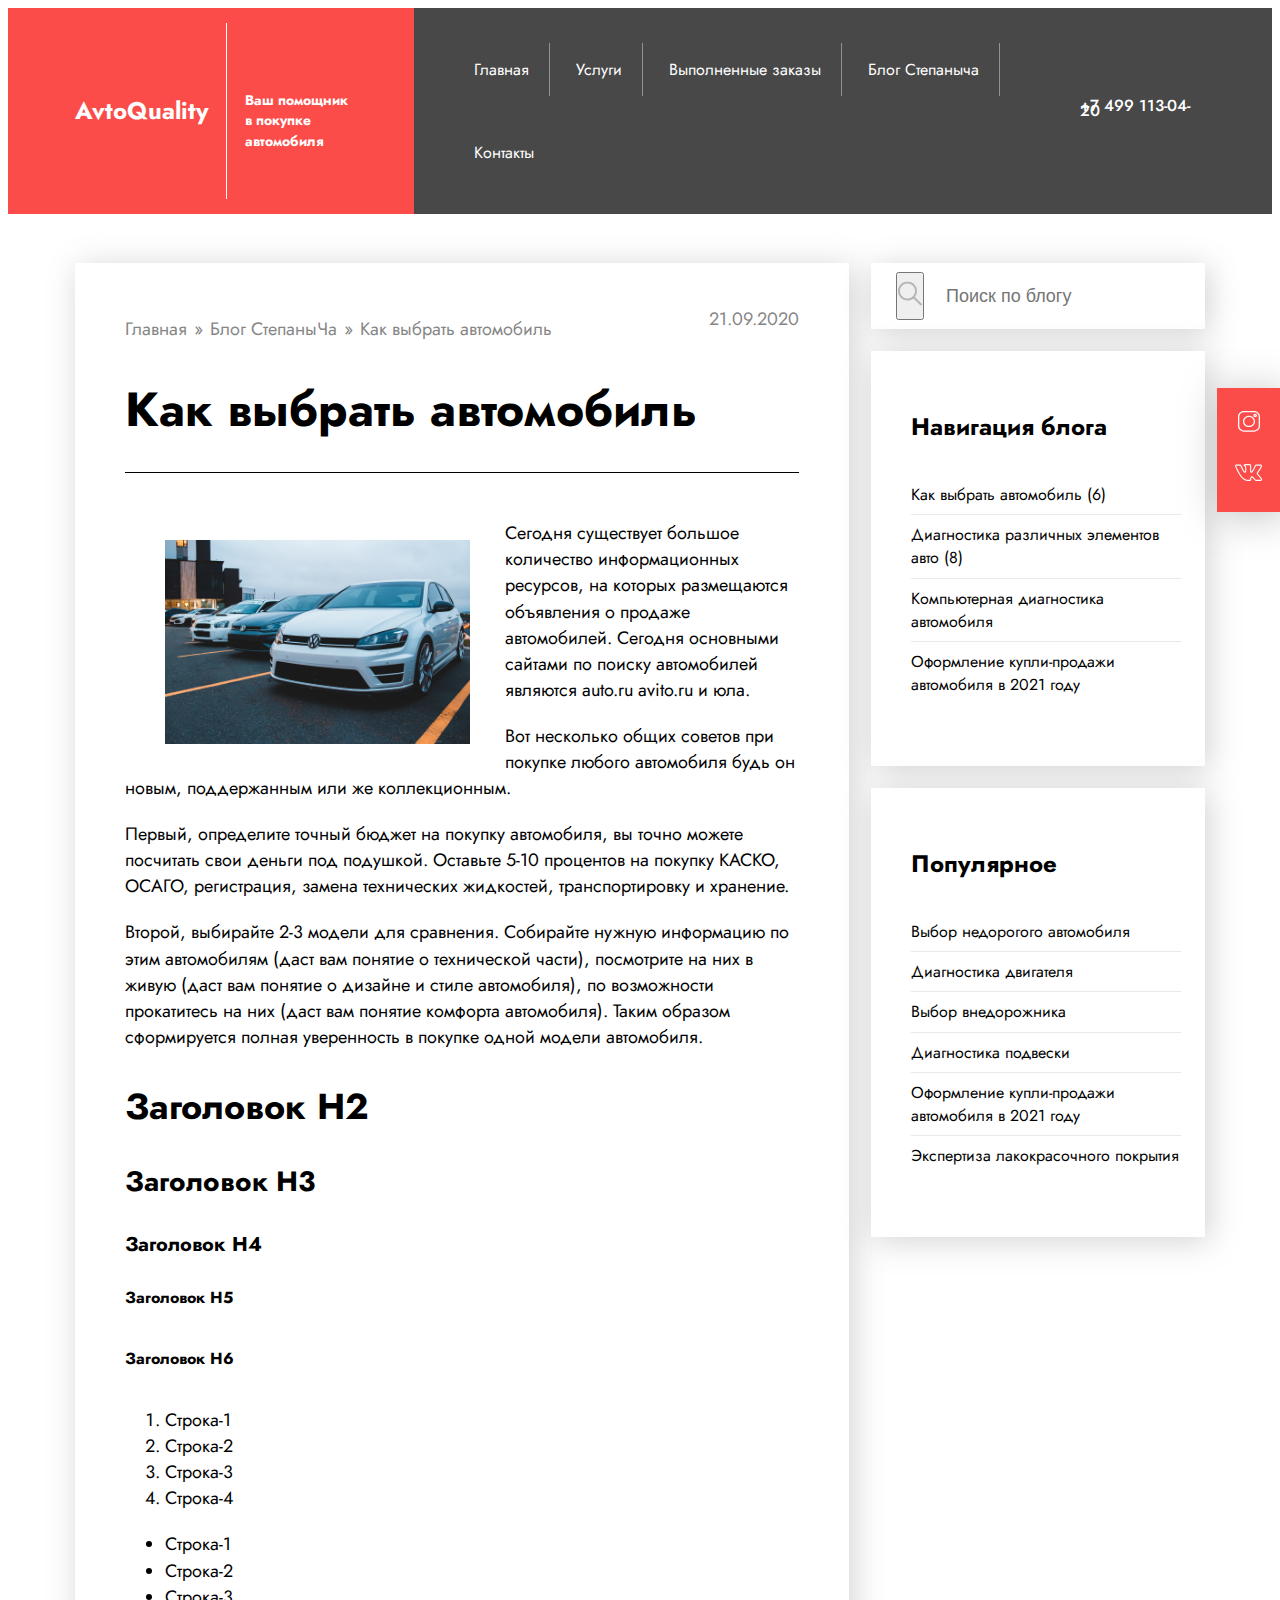
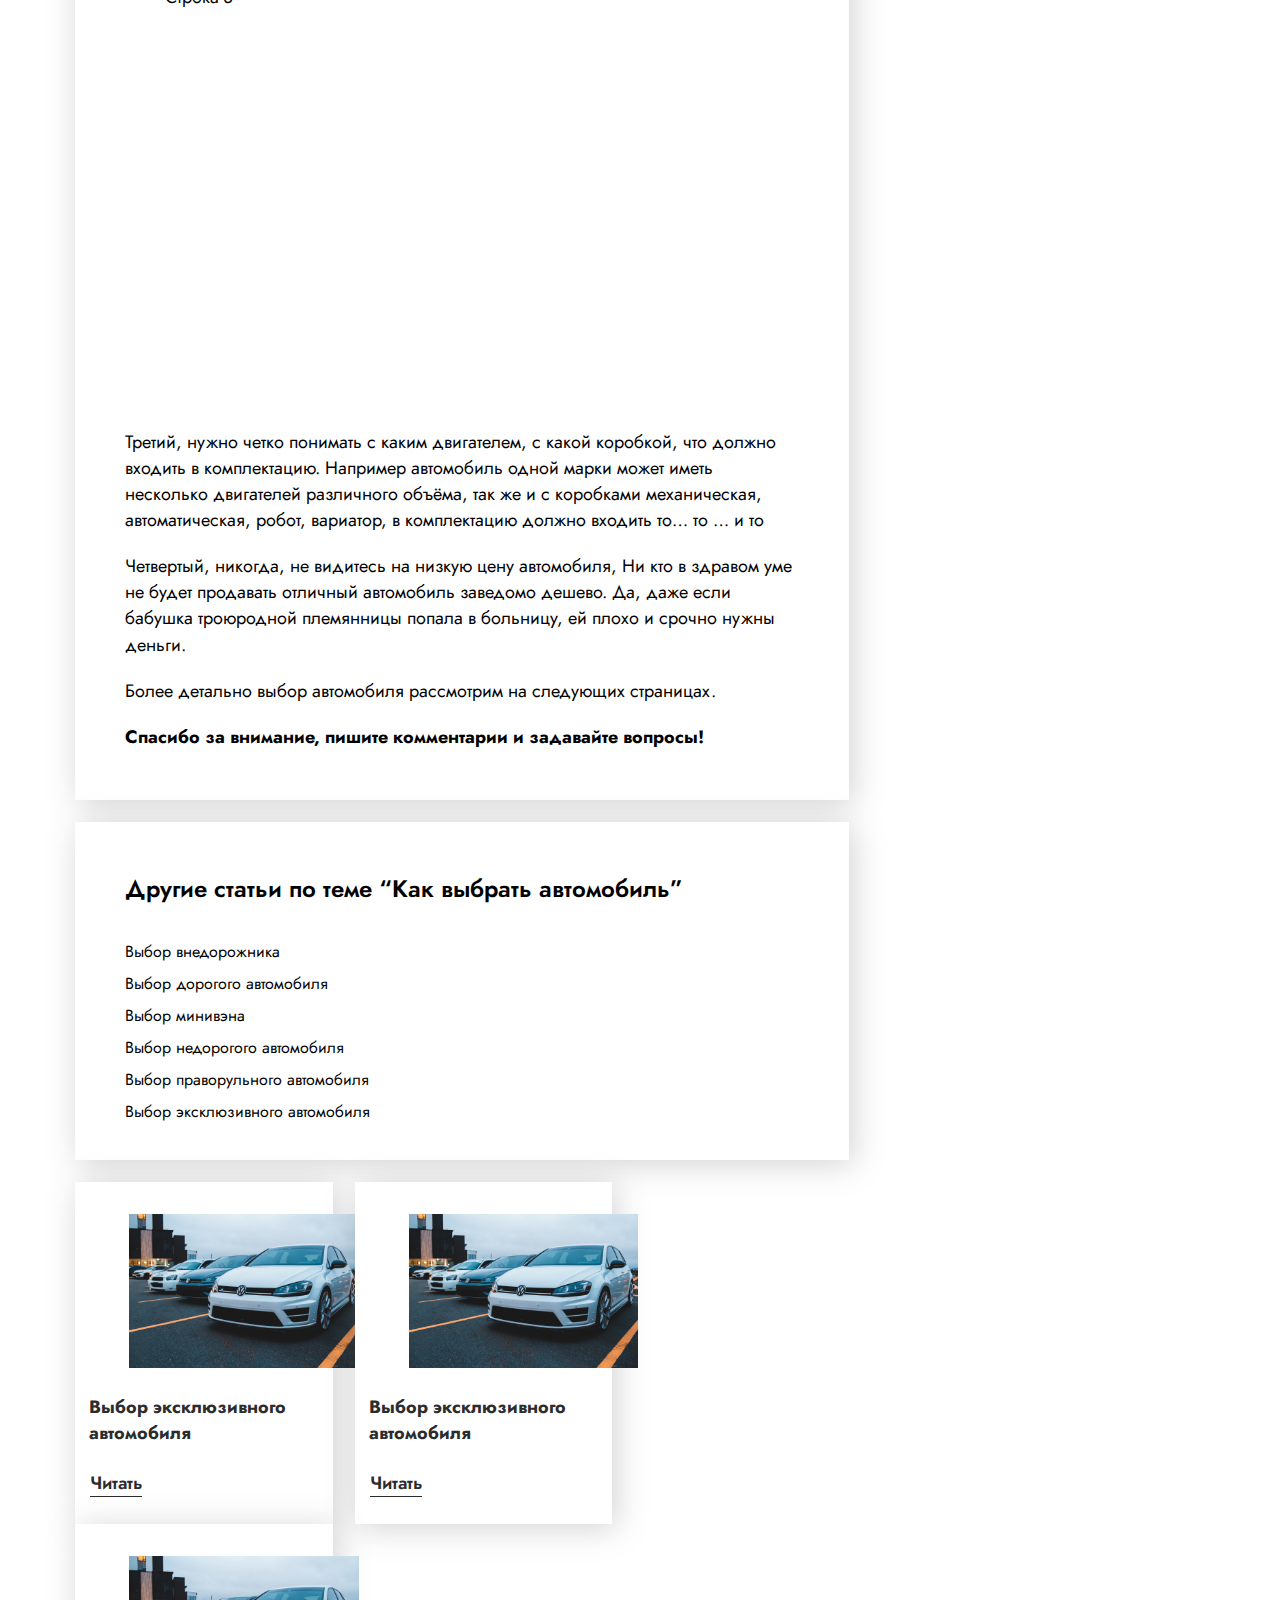
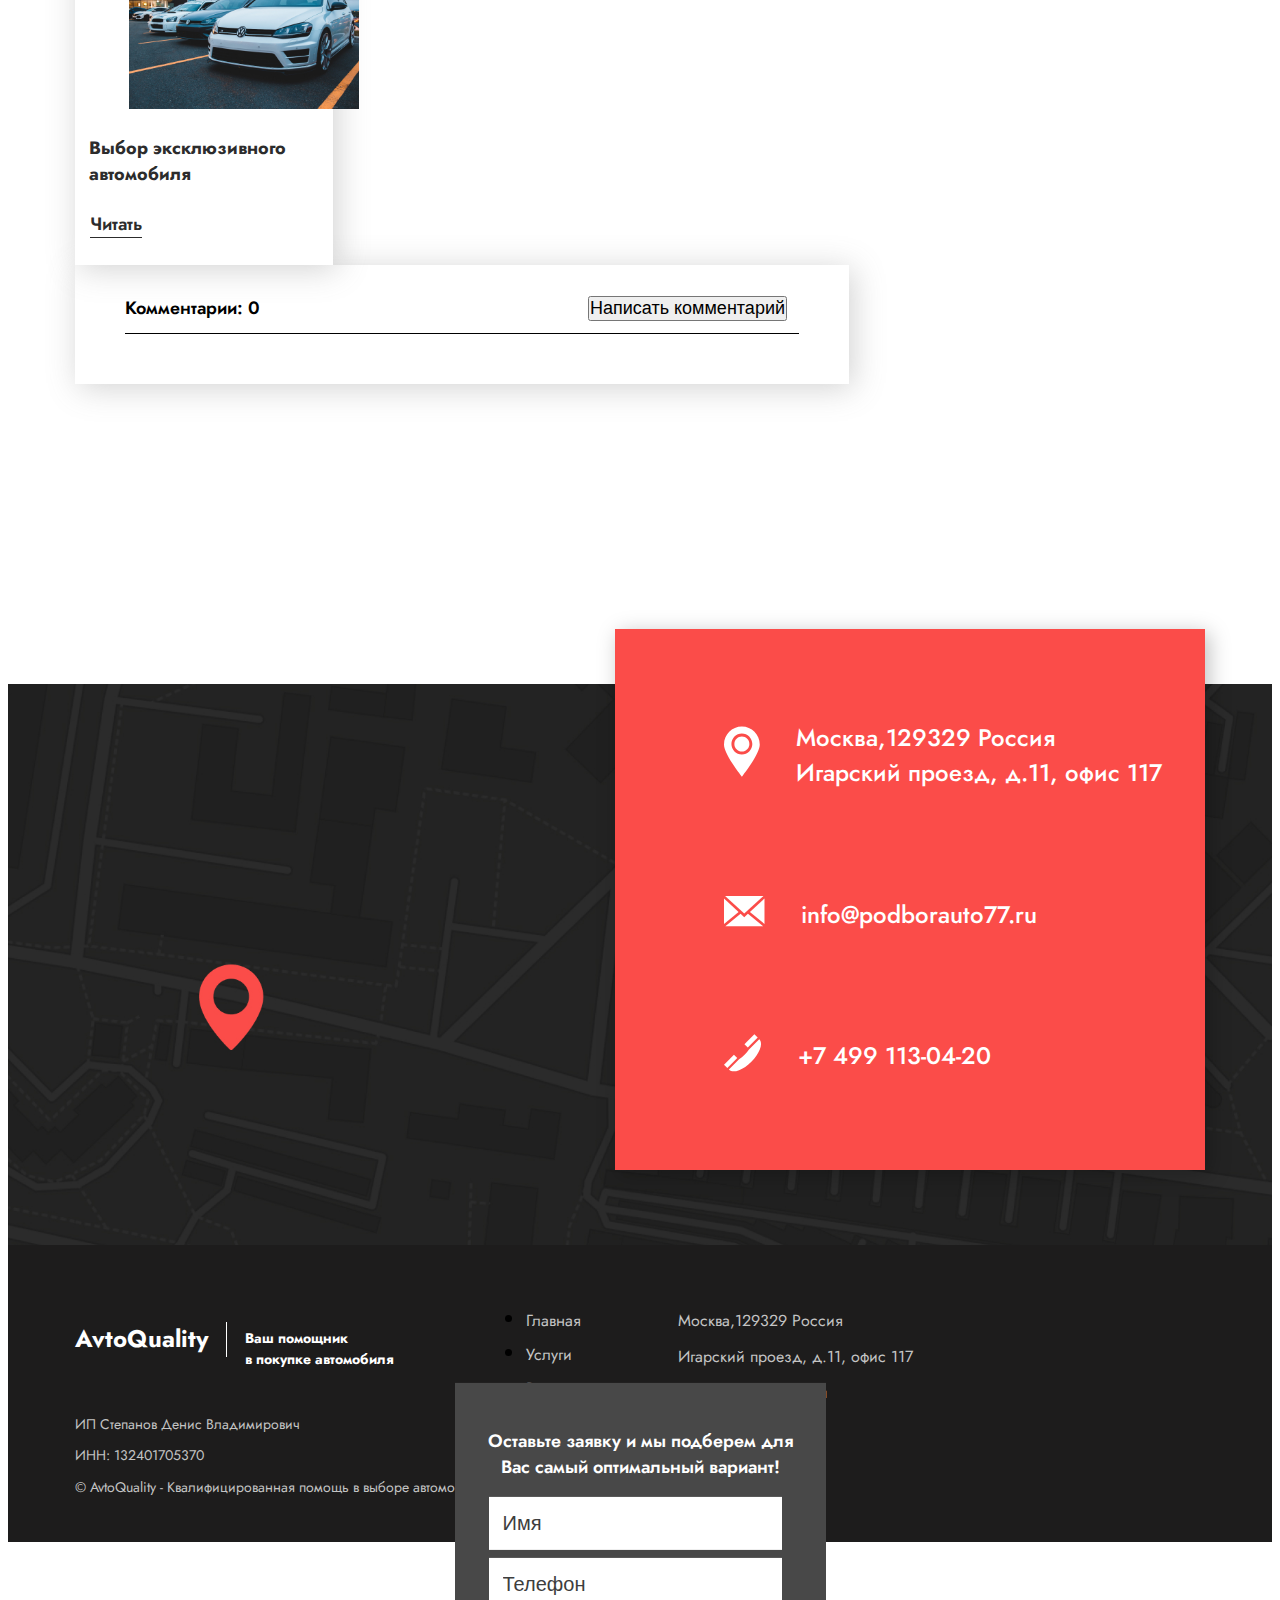
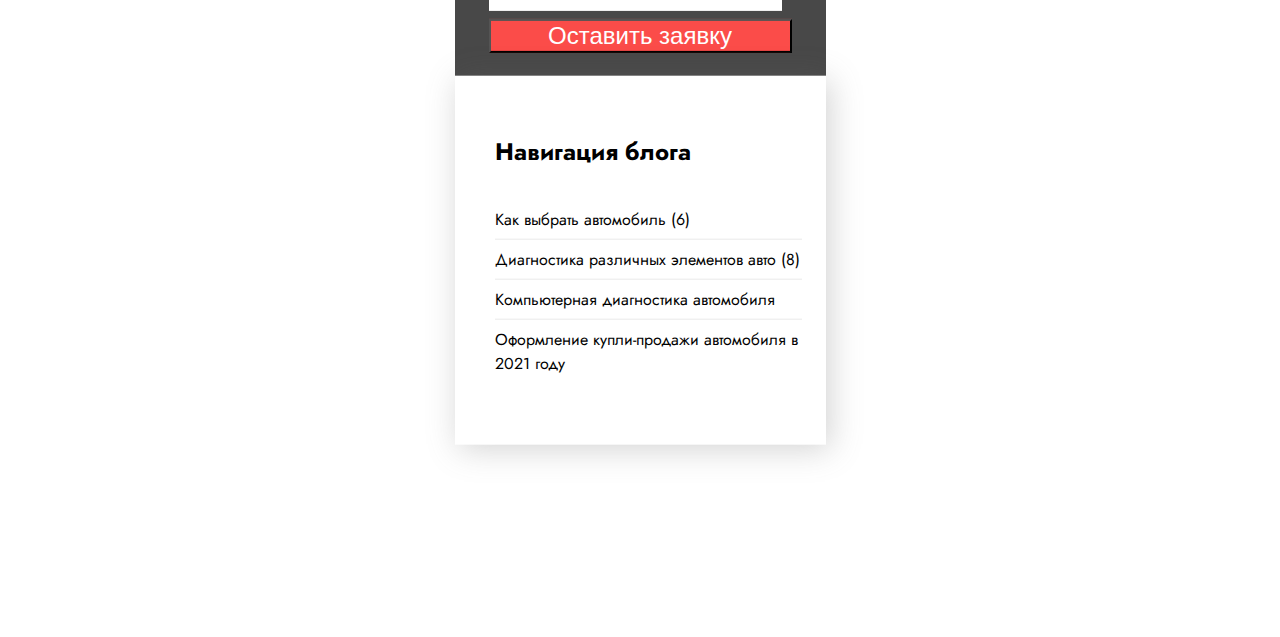
<file: AvtoQuality/single.html>
<!DOCTYPE html>
<html lang="ru">
<head>
	<meta charset="UTF-8">
	<meta name="viewport" content="width=device-width, initial-scale=1.0, minimum-scale=1.0, maximum-scale=1.0, user-scalable=no">

    <link href="assets/img/favicon.png" rel="shortcut icon" type="image/x-icon">

    <!-- Bootstrap -->
    <link href="https://cdn.jsdelivr.net/npm/bootstrap@5.0.0-beta3/dist/css/bootstrap.min.css" rel="stylesheet" integrity="sha384-eOJMYsd53ii+scO/bJGFsiCZc+5NDVN2yr8+0RDqr0Ql0h+rP48ckxlpbzKgwra6" crossorigin="anonymous">

    <!-- Swiper -->
    <link rel="stylesheet" href="https://unpkg.com/swiper/swiper-bundle.min.css" />

    <link rel="stylesheet" href="style.css">

	<title>AvtoQuality</title>
</head>
<body>

	<div class="social-links">
		<a href="#"><img src="assets/img/inst2.svg" alt=""></a>
		<a href="#"><img src="assets/img/vk2.svg" alt=""></a>
	</div>

	<div class="call">
		<a href="tel:"><img src="assets/img/call.svg" alt=""></a>
	</div>

	<header class="header">
		<div class="container-custom">
			<div class="wrapper">
				<div class="brand">
					<div class="logo"><a href="/">AvtoQuality</a></div>
					<h4 class="tagline">Ваш помощник<br> в покупке автомобиля</h4>
				</div>
				<div class="navigate-menu">
					<nav class="nav-menu">
						<ul class="nav">
							<li><a href="/">Главная</a></li>
							<li class="drop-link">
								<a href="#">Услуги</a>
								<ul class="drop-menu">
									<li><a href="/service-single.html">Диагностика автомобиля</a></li>
									<li><a href="/service-single.html">Подбор автомобиля на заказ</a></li>
									<li><a href="/service-single.html">Проверка автомобиля в автосалоне</a></li>
									<li><a href="/service-single.html">Выезд специалиста на весь день</a></li>
									<li><a href="/service-single.html">Проверка аутентичности ретро автомобиля</a></li>
									<li><a href="/service-single.html">БлоГ СтепаныЧа</a></li>
								</ul>
							</li>
							<li><a href="#">Выполненные заказы</a></li>
							<li><a href="#">Блог Степаныча</a></li>
							<li><a href="#">Контакты</a></li>
						</ul>
					</nav>
					<div class="phone">
						<a href="tel:74991130420">+7 499 113-04-20</a>
					</div>
					<div class="bars">
						<span></span>
					</div>
				</div>
			</div>
		</div>
	</header>

    <section class="section section-article">
        <div class="container-custom">
			<div class="navigate-link mobile"><button type="button" class="navigate-blog" data-bs-toggle="modal" data-bs-target="#widget-map-blog">Навигация блога</button></div>
            <div class="post-wrapper">
                <div class="post-column col-md-8">
                    <div class="post shadow-block">
                        <div class="head-post">
                            <div class="breadcrumbs">
                                <ul>
                                    <li><a href="#">Главная</a></li>
                                    <li><a href="#">Блог СтепаныЧа</a></li>
                                    <li>Как выбрать автомобиль </li>
                                </ul>
                            </div>
                            <time datetime="2020-09-21 19:00" class="article-time">21.09.2020</time>
                        </div>
                        <h1 class="post-title">Как выбрать автомобиль</h1>
                        <div class="post-content">
                            <figure class="post-preview">
                                <img src="assets/img/preview.jpg" alt="">
                            </figure>
                            <p>Сегодня существует большое количество информационных ресурсов, на которых размещаются объявления о продаже автомобилей. Сегодня основными сайтами по поиску автомобилей являются auto.ru avito.ru и юла.</p>
                            <p>Вот несколько общих советов при покупке любого автомобиля будь он новым, поддержанным или же коллекционным.</p>
                            <p>Первый, определите точный бюджет на покупку автомобиля, вы точно можете посчитать свои деньги под подушкой. Оставьте 5-10 процентов на покупку КАСКО, ОСАГО, регистрация, замена технических жидкостей, транспортировку и хранение.</p>
                            <p>Второй, выбирайте 2-3 модели для сравнения. Собирайте нужную информацию по этим автомобилям (даст вам понятие о технической части), посмотрите на них в живую (даст вам понятие о дизайне и стиле автомобиля), по возможности прокатитесь на них (даст вам понятие комфорта автомобиля). Таким образом сформируется полная уверенность в покупке одной модели автомобиля. </p>
                            <h2>Заголовок H2</h2>
                            <h3>Заголовок H3</h3>
                            <h4>Заголовок H4</h4>
                            <h5>Заголовок H5</h5>
                            <h6>Заголовок H6</h6>
                            <ol>
                                <li>Строка-1</li>
                                <li>Строка-2</li>
                                <li>Строка-3</li>
                                <li>Строка-4</li>
                            </ol>
                            <ul>
                                <li>Строка-1</li>
                                <li>Строка-2</li>
                                <li>Строка-3</li>
                            </ul>
                            <div class="embed">
                                <iframe src="https://www.youtube.com/embed/V1pjsMkup9M" title="YouTube video player" frameborder="0" allow="accelerometer; autoplay; clipboard-write; encrypted-media; gyroscope; picture-in-picture" allowfullscreen></iframe>
                            </div>
                            <p>Третий, нужно четко понимать с каким двигателем, с какой коробкой, что должно входить в комплектацию. Например автомобиль одной марки может иметь несколько двигателей различного объёма, так же и с коробками механическая, автоматическая, робот, вариатор, в комплектацию должно входить то… то … и то</p>
                            <p>Четвертый, никогда, не видитесь на низкую цену автомобиля, Ни кто в здравом уме не будет продавать отличный автомобиль заведомо дешево. Да, даже если бабушка троюродной племянницы попала в больницу, ей плохо и срочно нужны деньги.</p>
                            <p>Более детально выбор автомобиля рассмотрим на следующих страницах.</p>
                            <p><b>Спасибо за внимание, пишите комментарии и задавайте вопросы!</b></p>
                        </div>
                    </div>
                    <div class="related-theme shadow-block">
                        <h2 class="title-related-theme">Другие статьи по теме “Как выбрать автомобиль”</h2>
                        <ul>
                            <li><a href="#">Выбор внедорожника</a></li>
                            <li><a href="#">Выбор дорогого автомобиля</a></li>
                            <li><a href="#">Выбор минивэна</a></li>
                            <li><a href="#">Выбор недорогого автомобиля</a></li>
                            <li><a href="#">Выбор праворульного автомобиля</a></li>
                            <li><a href="#">Выбор эксклюзивного автомобиля</a></li>
                        </ul>
                        <div class="navigate-link mobile"><button type="button" class="navigate-blog" data-bs-toggle="modal" data-bs-target="#widget-map-blog">Навигация блога</button></div>
                    </div>
					<div class="related-articles">
						<article class="related-article shadow-block">
							<a href="#">
								<figure class="related-preview">
									<img src="assets/img/preview.jpg" alt="">
								</figure>
								<h3 class="related-title">Выбор эксклюзивного автомобиля</h3>
								<a class="related-permalink">Читать</a>
							</a>
						</article>
						<article class="related-article shadow-block">
							<a href="#">
								<figure class="related-preview">
									<img src="assets/img/preview.jpg" alt="">
								</figure>
								<h3 class="related-title">Выбор эксклюзивного автомобиля</h3>
								<a class="related-permalink">Читать</a>
							</a>
						</article>
						<article class="related-article shadow-block">
							<a href="#">
								<figure class="related-preview">
									<img src="assets/img/preview.jpg" alt="">
								</figure>
								<h3 class="related-title">Выбор эксклюзивного автомобиля</h3>
								<a class="related-permalink">Читать</a>
							</a>
						</article>
					</div>
                    <div class="comments shadow-block">
                        <div class="header-comments">
                            <div class="comment-zero">Комментарии: 0</div>
                            <button type="button" class="btn btn-comment-add">Написать комментарий</button>
                        </div>
                    </div>
					<div class="related-articles mobile">
                        <h2>Читайте также</h2>
						<article class="related-article shadow-block">
							<a href="#">
								<figure class="related-preview">
									<img src="assets/img/preview.jpg" alt="">
								</figure>
								<h3 class="related-title">Выбор эксклюзивного автомобиля</h3>
                                <p class="exerpt">В тяжелых и откровенно суровых условиях российских дорог многие автолюбители предпочитают использовать так называемые внедорожники</p>
                                <time datetime="2020-09-21 19:00" class="article-time">21.09.2020</time>
								<a class="related-permalink">Читать далее</a>
							</a>
						</article>
						<article class="related-article shadow-block">
							<a href="#">
								<figure class="related-preview">
									<img src="assets/img/preview.jpg" alt="">
								</figure>
								<h3 class="related-title">Выбор эксклюзивного автомобиля</h3>
                                <p class="exerpt">В тяжелых и откровенно суровых условиях российских дорог многие автолюбители предпочитают использовать так называемые внедорожники</p>
                                <time datetime="2020-09-21 19:00" class="article-time">21.09.2020</time>
								<a class="related-permalink">Читать далее</a>
							</a>
						</article>
						<article class="related-article shadow-block">
							<a href="#">
								<figure class="related-preview">
									<img src="assets/img/preview.jpg" alt="">
								</figure>
								<h3 class="related-title">Выбор эксклюзивного автомобиля</h3>
                                <p class="exerpt">В тяжелых и откровенно суровых условиях российских дорог многие автолюбители предпочитают использовать так называемые внедорожники</p>
                                <time datetime="2020-09-21 19:00" class="article-time">21.09.2020</time>
								<a class="related-permalink">Читать далее</a>
							</a>
						</article>
					</div>
                </div>
				<aside id="sidebar" class="sidebar col-md-4 pr-0">
					<div class="sidebar-body">
                        <div class="widget widget-search shadow-block">
                            <form action="#">
                                <button type="submit" class="btn btn-serach">
                                    <svg width="39" height="39" viewBox="0 0 39 39" fill="none" xmlns="http://www.w3.org/2000/svg">
                                        <g clip-path="url(#clip0)">
                                            <path d="M38.5235 36.2263L27.433 25.1357C29.5812 22.4822 30.8747 19.1103 30.8747 15.4379C30.8747 6.9262 23.949 0.000488281 15.4373 0.000488281C6.92563 0.000488281 0 6.92612 0 15.4378C0 23.9495 6.92571 30.8752 15.4374 30.8752C19.1098 30.8752 22.4817 29.5817 25.1353 27.4334L36.2258 38.524C36.5426 38.8408 36.9586 39.0001 37.3747 39.0001C37.7907 39.0001 38.2067 38.8408 38.5235 38.524C39.1589 37.8886 39.1589 36.8616 38.5235 36.2263ZM15.4374 27.6252C8.71642 27.6252 3.24999 22.1587 3.24999 15.4378C3.24999 8.71683 8.71642 3.25041 15.4374 3.25041C22.1583 3.25041 27.6248 8.71683 27.6248 15.4378C27.6248 22.1587 22.1583 27.6252 15.4374 27.6252Z" fill="#B6B6B6"/>
                                        </g>
                                        <defs>
                                            <clipPath id="clip0">
                                                <rect width="39" height="39" fill="white"/>
                                            </clipPath>
                                        </defs>
                                    </svg>                            
                                </button>
                                <input class="input-search" placeholder="Поиск по блогу">
                            </form>
                        </div>
						<div class="widget map-blog shadow-block">
							<h2>Навигация блога</h2>
							<ul>
								<li>
									<a href="#">Как выбрать автомобиль (6)</a>
									<ul class="submenu">
										<li><a href="#">Выбор внедорожника</a></li>
										<li><a href="#">Выбор дорогого автомобиля</a></li>
										<li><a href="#">Выбор минивэна</a></li>
										<li><a href="#">Выбор недорогого автомобиля</a></li>
										<li><a href="#">Выбор праворульного автомобиля</a></li>
										<li><a href="#">Выбор эксклюзивного автомобиля</a></li>
									</ul>
								</li>
								<li><a href="#">Диагностика различных элементов авто (8)</a></li>
								<li><a href="#">Компьютерная диагностика автомобиля</a></li>
								<li><a href="#">Оформление купли-продажи автомобиля в 2021 году</a></li>
							</ul>
						</div>
						<div class="widget map-blog shadow-block">
							<h2>Популярное</h2>
							<ul>
								<li><a href="#">Выбор недорогого автомобиля</a></li>
								<li><a href="#">Диагностика двигателя</a></li>
								<li><a href="#">Выбор внедорожника</a></li>
								<li><a href="#">Диагностика подвески</a></li>
								<li><a href="#">Оформление купли-продажи автомобиля в 2021 году</a></li>
								<li><a href="#">Экспертиза лакокрасочного покрытия</a></li>
							</ul>
						</div>
					</div>
				</aside>
            </div>
        </div>
    </section>    
    
	<section class="section section-contact">
		<div class="container-custom">
			<ul class="contacts">
				<li>
					<figure class="icon-contact">
						<svg width="36" height="51" viewBox="0 0 36 51" fill="none" xmlns="http://www.w3.org/2000/svg">
							<path d="M17.8715 10.4785C13.7263 10.4785 10.354 13.8649 10.354 18.0273C10.354 22.1897 13.7264 25.5762 17.8715 25.5762C22.0168 25.5762 25.389 22.1897 25.389 18.0273C25.389 13.8649 22.0168 10.4785 17.8715 10.4785Z" fill="white"/>
							<path d="M17.8721 0.479004C8.01739 0.479004 0 8.52968 0 18.4253C0 22.4883 2.83975 28.9348 8.44054 37.5858C12.5325 43.9063 16.6828 49.1794 16.7243 49.2319L17.8722 50.6865L19.02 49.2319C19.0615 49.1793 23.2118 43.9063 27.3038 37.5858C32.9045 28.9349 35.7444 22.4883 35.7444 18.4253C35.7443 8.52968 27.7268 0.479004 17.8721 0.479004ZM17.8721 28.5171C12.1119 28.5171 7.42569 23.8114 7.42569 18.0274C7.42569 12.2433 12.1119 7.53759 17.8721 7.53759C23.6323 7.53759 28.3185 12.2433 28.3185 18.0274C28.3186 23.8114 23.6324 28.5171 17.8721 28.5171Z" fill="white"/>
						</svg>
					</figure>
					<h4>Москва,129329 Россия <br>Игарский проезд, д.11, офис 117</h4>
				</li>
				<li>
					<figure class="icon-contact">
						<svg width="41" height="32" viewBox="0 0 41 32" fill="none" xmlns="http://www.w3.org/2000/svg">
							<path d="M0.0214844 3.52393V28.9575L14.5752 16.9158L0.0214844 3.52393Z" fill="white"/>
							<path d="M23.9415 18.7476L20.2538 22.141L16.5662 18.7476L1.33838 31.3467H39.1693L23.9415 18.7476Z" fill="white"/>
							<path d="M25.9316 16.9158L40.4854 28.9575V3.52393L25.9316 16.9158Z" fill="white"/>
							<path d="M1.10059 0.907227L1.34875 1.13608L20.254 18.5327L39.1592 1.13608L39.4073 0.907227H1.10059Z" fill="white"/>
						</svg>
					</figure>
					<h4><a href="mailto:info@podborauto77.ru">info@podborauto77.ru</a></h4>
				</li>
				<li>
					<figure class="icon-contact">
						<svg width="38" height="38" viewBox="0 0 38 38" fill="none" xmlns="http://www.w3.org/2000/svg">
							<path d="M30.3462 0.215365L20.4268 10.1759L23.7887 13.5518L33.7081 3.59125L30.3462 0.215365Z" fill="white"/>
							<path d="M35.3247 5.2134L35.2507 5.13916L24.9732 15.4595C23.7192 17.2867 22.239 19.0608 20.5594 20.7473C18.8133 22.5007 16.976 24.0359 15.0838 25.3241L4.89355 35.5571L5.11578 35.7802L5.14678 35.8101C7.23133 37.7444 10.7504 37.8834 15.0555 36.2015C19.0935 34.6241 23.4672 31.5966 27.3705 27.6769C31.3206 23.7104 34.353 19.2728 35.9089 15.1817C36.6525 13.2263 37.0226 11.4382 37.0226 9.87521C37.0227 7.93886 36.4544 6.34793 35.3247 5.2134Z" fill="white"/>
							<path d="M9.94086 20.7041L0.0214844 30.665L3.35077 34.0083L13.2701 24.0473L9.94086 20.7041Z" fill="white"/>
						</svg>
					</figure>
					<h4><a href="tel:74991130420">+7 499 113-04-20</a></h4>
				</li>
			</ul>
		</div>
	</section>
	<footer class="footer">
		<div class="container-custom">
			<div class="wrapper">
				<div class="social-mobile">
					<ul class="social-icons">
						<li><a href="#">
							<svg width="17" height="17" viewBox="0 0 17 17" fill="none" xmlns="http://www.w3.org/2000/svg">
								<path d="M12.0618 0H4.93823C2.21528 0 0 2.21528 0 4.93823V12.0618C0 14.7847 2.21528 17 4.93823 17H12.0618C14.7847 17 17 14.7847 17 12.0618V4.93823C17 2.21528 14.7847 0 12.0618 0ZM15.6719 12.0618C15.6719 14.0524 14.0524 15.6719 12.0618 15.6719H4.93823C2.94761 15.6719 1.32812 14.0524 1.32812 12.0618V4.93823C1.32812 2.94761 2.94761 1.32812 4.93823 1.32812H12.0618C14.0524 1.32812 15.6719 2.94761 15.6719 4.93823V12.0618Z" fill="#C4C4C4"/>
								<path d="M8.5 3.91797C5.97344 3.91797 3.91797 5.97344 3.91797 8.5C3.91797 11.0266 5.97344 13.082 8.5 13.082C11.0266 13.082 13.082 11.0266 13.082 8.5C13.082 5.97344 11.0266 3.91797 8.5 3.91797ZM8.5 11.7539C6.7058 11.7539 5.24609 10.2942 5.24609 8.5C5.24609 6.7058 6.7058 5.24609 8.5 5.24609C10.2942 5.24609 11.7539 6.7058 11.7539 8.5C11.7539 10.2942 10.2942 11.7539 8.5 11.7539Z" fill="#C4C4C4"/>
								<path d="M13.1484 4.51562C13.5152 4.51562 13.8125 4.21831 13.8125 3.85156C13.8125 3.48481 13.5152 3.1875 13.1484 3.1875C12.7817 3.1875 12.4844 3.48481 12.4844 3.85156C12.4844 4.21831 12.7817 4.51562 13.1484 4.51562Z" fill="#C4C4C4"/>
							</svg>
						</a></li>
						<li><a href="#">
							<svg width="29" height="17" viewBox="0 0 29 17" fill="none" xmlns="http://www.w3.org/2000/svg">
								<path d="M26.909 12.7951C26.3033 12.0663 25.6191 11.4155 24.9573 10.7862C24.7248 10.565 24.4842 10.3362 24.2525 10.1091C24.2525 10.1091 24.2524 10.109 24.2524 10.109C23.9408 9.80376 23.7882 9.58713 23.7723 9.42713C23.7566 9.26986 23.8636 9.03653 24.1098 8.69163C24.4779 8.17286 24.8703 7.65322 25.2499 7.15072C25.5873 6.70403 25.9361 6.24211 26.2704 5.77757L26.3455 5.67327C26.9978 4.76668 27.6722 3.82924 28.0336 2.68685C28.1369 2.35932 28.244 1.87462 27.9855 1.44912C27.7269 1.02351 27.2474 0.897372 26.9095 0.839597C26.7444 0.811201 26.5878 0.808853 26.4421 0.808853L22.2108 0.805085C21.4793 0.792853 20.9718 1.14103 20.6952 1.84022C20.4739 2.39863 20.2124 3.04578 19.9096 3.65968C19.3302 4.84482 18.5939 6.20984 17.5267 7.34714L17.4793 7.39782C17.4066 7.47569 17.2879 7.60303 17.2269 7.63225C17.1113 7.55929 16.9779 7.14204 16.984 6.92345C16.9842 6.91804 16.9842 6.91269 16.9842 6.90734L16.9805 1.99798C16.9805 1.97303 16.9787 1.94807 16.9754 1.92333C16.8805 1.22294 16.6955 0.5208 15.5916 0.302043C15.5562 0.294999 15.5202 0.291504 15.4842 0.291504H11.0828C10.2547 0.291504 9.8167 0.67228 9.46555 1.08511C9.36391 1.20547 9.09385 1.52503 9.23144 1.91569C9.37066 2.31099 9.78548 2.3899 9.92165 2.41578C10.4013 2.50719 10.6493 2.77941 10.7261 3.29982C10.8779 4.31098 10.8965 5.3927 10.7847 6.70234C10.7536 7.05396 10.6956 7.32121 10.6021 7.54346C10.5762 7.605 10.5535 7.64311 10.5376 7.66556C10.5122 7.65529 10.4728 7.63563 10.4182 7.59812C10.0812 7.36653 9.82714 7.0065 9.58149 6.65844C8.60034 5.26743 7.77504 3.73111 7.05812 1.96101C6.76288 1.23566 6.20786 0.830532 5.49633 0.820048C4.1407 0.797386 2.88692 0.797931 1.66464 0.821795C1.08813 0.831843 0.683858 1.01407 0.46285 1.3635C0.24157 1.71359 0.249673 2.15995 0.486996 2.6904C2.18349 6.47851 3.72391 9.23421 5.48154 11.6257C6.7191 13.3093 7.96489 14.478 9.40203 15.3037C10.912 16.1711 12.6149 16.5962 14.5905 16.5962C14.8152 16.5962 15.0437 16.5907 15.2753 16.5796C16.4942 16.5238 16.9901 16.037 17.0442 14.845C17.0746 14.215 17.1444 13.7046 17.3867 13.2612C17.4544 13.1371 17.5309 13.0539 17.5911 13.0386C17.6552 13.0226 17.7688 13.062 17.8951 13.1444C18.1261 13.295 18.325 13.4992 18.4885 13.6785C18.6542 13.8607 18.8217 14.0489 18.9839 14.2309C19.3288 14.6185 19.6855 15.0192 20.0592 15.4015C20.9045 16.2667 21.8789 16.6635 22.9566 16.5804L26.8288 16.5822C26.8289 16.5822 26.829 16.5822 26.829 16.5822C26.8413 16.5822 26.8536 16.5818 26.8659 16.581C27.3125 16.5511 27.6987 16.3028 27.9255 15.8996C28.1985 15.414 28.1944 14.799 27.9142 14.2537C27.6219 13.6868 27.2426 13.1989 26.909 12.7951ZM26.9596 15.3519C26.9062 15.4469 26.8403 15.4642 26.8064 15.4683L22.9349 15.4665C22.9348 15.4665 22.9347 15.4665 22.9345 15.4665C22.9192 15.4665 22.904 15.4671 22.8888 15.4684C22.1261 15.5322 21.4778 15.263 20.8509 14.6214C20.4953 14.2576 20.1473 13.8668 19.8109 13.4888C19.6469 13.3046 19.4774 13.1141 19.3071 12.9269C19.0959 12.6952 18.8348 12.429 18.4993 12.2102C17.997 11.8829 17.5808 11.8928 17.3201 11.9587C17.0622 12.024 16.6956 12.2102 16.4141 12.7259C16.0496 13.3931 15.9691 14.113 15.9364 14.793C15.9175 15.2089 15.8474 15.3188 15.8182 15.3467C15.7798 15.3833 15.6517 15.4476 15.2242 15.4672C13.1699 15.5642 11.4459 15.1948 9.95292 14.337C8.65417 13.5909 7.51694 12.5191 6.37411 10.9644C4.66515 8.63926 3.1615 5.94669 1.49877 2.23394C1.43852 2.09944 1.41992 2.01551 1.41453 1.97057C1.45695 1.95659 1.53983 1.93819 1.68514 1.93551C2.89503 1.91197 4.13569 1.91132 5.47909 1.93382C5.66301 1.93655 5.87243 1.99197 6.03101 2.3816C6.78007 4.23109 7.64534 5.84064 8.67642 7.30236C8.95018 7.69035 9.29093 8.1733 9.79174 8.51738C10.2504 8.83279 10.6227 8.81772 10.8542 8.74957C11.0859 8.68136 11.4074 8.49188 11.624 7.97704C11.7637 7.64519 11.8481 7.27151 11.89 6.79938C12.0094 5.39854 11.9882 4.23387 11.8233 3.13534C11.7071 2.34829 11.3024 1.77972 10.6649 1.48937C10.7781 1.43017 10.9057 1.40549 11.0829 1.40549H15.4267C15.6711 1.46054 15.7195 1.52519 15.7361 1.54731C15.8065 1.64129 15.8467 1.86359 15.8713 2.0373L15.875 6.90138C15.8652 7.36768 16.0909 8.40183 16.8593 8.6854C16.8656 8.68775 16.872 8.68994 16.8783 8.69201C17.5779 8.92158 18.0407 8.42569 18.2891 8.15926L18.3333 8.11197C19.5023 6.86611 20.2895 5.41039 20.9045 4.15251C21.225 3.50296 21.4965 2.83107 21.7261 2.2519C21.8409 1.96145 21.9454 1.91361 22.1948 1.91891C22.1983 1.91902 22.2016 1.91902 22.2051 1.91902L26.4417 1.92279C26.5403 1.92279 26.6431 1.92393 26.7229 1.93764C26.9247 1.97215 27.0079 2.0142 27.0353 2.03162C27.0381 2.06389 27.0375 2.15672 26.9765 2.35047C26.6692 3.32188 26.0752 4.14721 25.4465 5.02104L25.3714 5.1255C25.0448 5.5794 24.6998 6.03608 24.3663 6.4778C23.9818 6.98679 23.5844 7.51304 23.2076 8.04415C22.402 9.17283 22.4728 9.92182 23.4781 10.9065C23.7157 11.1394 23.9592 11.371 24.1948 11.595C24.8627 12.2303 25.4936 12.8303 26.0566 13.5077C26.3513 13.8645 26.6855 14.293 26.929 14.7653C27.056 15.0125 27.0249 15.2358 26.9596 15.3519Z" fill="#C4C4C4"/>
							</svg>
						</a></li>
						<li><a href="#">
							<svg width="21" height="18" viewBox="0 0 21 18" fill="none" xmlns="http://www.w3.org/2000/svg">
								<path d="M0.30823 16.0592C2.2729 17.2936 4.55941 17.9458 6.92019 17.9458C10.3774 17.9458 13.5454 16.6308 15.8416 14.2434C18.0389 11.9585 19.2475 8.88818 19.1874 5.77237C20.0203 5.06674 21 3.71939 21 2.40619C21 1.90279 20.4483 1.58324 20.0009 1.83976C19.2184 2.295 18.5048 2.41407 17.7709 2.21008C16.2722 0.763802 14.0414 0.459138 12.1617 1.46243C10.5188 2.3379 9.60547 3.94001 9.6877 5.69095C6.91223 5.35565 4.34809 3.97766 2.56026 1.83625C2.26671 1.48694 1.70967 1.52809 1.47624 1.9238C0.615044 3.38409 0.623886 5.07637 1.37279 6.44298C1.01647 6.50514 0.796302 6.80193 0.796302 7.12322C0.796302 8.49684 1.42054 9.75927 2.42586 10.6207C2.23841 10.7993 2.17652 11.0646 2.2561 11.301C2.69819 12.6159 3.69909 13.6437 4.95022 14.1585C3.58945 14.802 2.08456 15.0165 0.745019 14.8536C0.0518158 14.7608 -0.290365 15.6836 0.30823 16.0592ZM7.10145 14.3835C7.59748 14.0062 7.33399 13.22 6.71152 13.2069C5.61513 13.1841 4.61688 12.6492 3.9953 11.8079C4.29503 11.7886 4.60538 11.7431 4.9007 11.6643C5.57357 11.4839 5.54174 10.5227 4.85826 10.387C3.61775 10.1401 2.64426 9.24537 2.27909 8.09325C2.61242 8.17467 2.95195 8.22019 3.2906 8.22632C3.9617 8.22982 4.21546 7.37799 3.66814 7.02167C2.4347 6.21711 1.90861 4.79622 2.25698 3.46025C4.41086 5.62092 7.3331 6.92274 10.4242 7.06982C10.8672 7.09696 11.1997 6.68461 11.1024 6.26701C10.6824 4.46442 11.6992 3.20111 12.7912 2.61893C13.8717 2.04111 15.6065 1.86077 16.9363 3.24226C17.3315 3.65461 18.6649 3.67037 19.343 3.51366C19.0389 4.08096 18.5711 4.61938 18.1335 4.92229C17.9469 5.05186 17.8399 5.26723 17.8514 5.49222C17.9938 8.36815 16.9115 11.2274 14.8823 13.3364C12.8381 15.4612 10.0113 16.6317 6.92107 16.6317C5.69205 16.6317 4.4869 16.4339 3.34807 16.0522C4.70972 15.7913 6.00329 15.2205 7.10145 14.3835Z" fill="#C4C4C4"/>
							</svg>
						</a></li>
					</ul>
				</div>
				<div class="brand-footer col-md-6 p-0">
					<div class="brand">
						<div class="logo"><a href="/">AvtoQuality</a></div>
						<h4 class="tagline">Ваш помощник<br> в покупке автомобиля</h4>
					</div>
					<ul class="requisites">
						<li>ИП Степанов Денис Владимирович</li>
						<li>ИНН: 132401705370</li>
						<li>© AvtoQuality - Квалифицированная помощь в выборе автомобиля</li>
					</ul>
				</div>
				<div class="right-footer col-md-6 p-0">
					<div class="col-md-6 p-0">
						<nav class="navbar">
							<ul class="nav">
								<li><a href="/">Главная</a></li>
								<li><a href="#">Услуги</a></li>
								<li><a href="#">Выполненные заказы</a></li>
								<li><a href="#">Блог Степаныча</a></li>
								<li><a href="#">Контакты</a></li>
							</ul>
						</nav>
					</div>
					<div class="col-md-6 p-0">
						<ul class="footer-contact">
							<li><span>Москва,129329 Россия</span></li>
							<li><span>Игарский проезд, д.11, офис 117</span></li>
							<li><a href="mailto:info@podborauto77.ru">info@podborauto77.ru</a></li>
							<li><a href="tel:74991130420">+7 499 113-04-20</a></li>
						</ul>
						<ul class="social-icons">
							<li><a href="#">
								<svg width="17" height="17" viewBox="0 0 17 17" fill="none" xmlns="http://www.w3.org/2000/svg">
									<path d="M12.0618 0H4.93823C2.21528 0 0 2.21528 0 4.93823V12.0618C0 14.7847 2.21528 17 4.93823 17H12.0618C14.7847 17 17 14.7847 17 12.0618V4.93823C17 2.21528 14.7847 0 12.0618 0ZM15.6719 12.0618C15.6719 14.0524 14.0524 15.6719 12.0618 15.6719H4.93823C2.94761 15.6719 1.32812 14.0524 1.32812 12.0618V4.93823C1.32812 2.94761 2.94761 1.32812 4.93823 1.32812H12.0618C14.0524 1.32812 15.6719 2.94761 15.6719 4.93823V12.0618Z" fill="#C4C4C4"/>
									<path d="M8.5 3.91797C5.97344 3.91797 3.91797 5.97344 3.91797 8.5C3.91797 11.0266 5.97344 13.082 8.5 13.082C11.0266 13.082 13.082 11.0266 13.082 8.5C13.082 5.97344 11.0266 3.91797 8.5 3.91797ZM8.5 11.7539C6.7058 11.7539 5.24609 10.2942 5.24609 8.5C5.24609 6.7058 6.7058 5.24609 8.5 5.24609C10.2942 5.24609 11.7539 6.7058 11.7539 8.5C11.7539 10.2942 10.2942 11.7539 8.5 11.7539Z" fill="#C4C4C4"/>
									<path d="M13.1484 4.51562C13.5152 4.51562 13.8125 4.21831 13.8125 3.85156C13.8125 3.48481 13.5152 3.1875 13.1484 3.1875C12.7817 3.1875 12.4844 3.48481 12.4844 3.85156C12.4844 4.21831 12.7817 4.51562 13.1484 4.51562Z" fill="#C4C4C4"/>
								</svg>
							</a></li>
							<li><a href="#">
								<svg width="29" height="17" viewBox="0 0 29 17" fill="none" xmlns="http://www.w3.org/2000/svg">
									<path d="M26.909 12.7951C26.3033 12.0663 25.6191 11.4155 24.9573 10.7862C24.7248 10.565 24.4842 10.3362 24.2525 10.1091C24.2525 10.1091 24.2524 10.109 24.2524 10.109C23.9408 9.80376 23.7882 9.58713 23.7723 9.42713C23.7566 9.26986 23.8636 9.03653 24.1098 8.69163C24.4779 8.17286 24.8703 7.65322 25.2499 7.15072C25.5873 6.70403 25.9361 6.24211 26.2704 5.77757L26.3455 5.67327C26.9978 4.76668 27.6722 3.82924 28.0336 2.68685C28.1369 2.35932 28.244 1.87462 27.9855 1.44912C27.7269 1.02351 27.2474 0.897372 26.9095 0.839597C26.7444 0.811201 26.5878 0.808853 26.4421 0.808853L22.2108 0.805085C21.4793 0.792853 20.9718 1.14103 20.6952 1.84022C20.4739 2.39863 20.2124 3.04578 19.9096 3.65968C19.3302 4.84482 18.5939 6.20984 17.5267 7.34714L17.4793 7.39782C17.4066 7.47569 17.2879 7.60303 17.2269 7.63225C17.1113 7.55929 16.9779 7.14204 16.984 6.92345C16.9842 6.91804 16.9842 6.91269 16.9842 6.90734L16.9805 1.99798C16.9805 1.97303 16.9787 1.94807 16.9754 1.92333C16.8805 1.22294 16.6955 0.5208 15.5916 0.302043C15.5562 0.294999 15.5202 0.291504 15.4842 0.291504H11.0828C10.2547 0.291504 9.8167 0.67228 9.46555 1.08511C9.36391 1.20547 9.09385 1.52503 9.23144 1.91569C9.37066 2.31099 9.78548 2.3899 9.92165 2.41578C10.4013 2.50719 10.6493 2.77941 10.7261 3.29982C10.8779 4.31098 10.8965 5.3927 10.7847 6.70234C10.7536 7.05396 10.6956 7.32121 10.6021 7.54346C10.5762 7.605 10.5535 7.64311 10.5376 7.66556C10.5122 7.65529 10.4728 7.63563 10.4182 7.59812C10.0812 7.36653 9.82714 7.0065 9.58149 6.65844C8.60034 5.26743 7.77504 3.73111 7.05812 1.96101C6.76288 1.23566 6.20786 0.830532 5.49633 0.820048C4.1407 0.797386 2.88692 0.797931 1.66464 0.821795C1.08813 0.831843 0.683858 1.01407 0.46285 1.3635C0.24157 1.71359 0.249673 2.15995 0.486996 2.6904C2.18349 6.47851 3.72391 9.23421 5.48154 11.6257C6.7191 13.3093 7.96489 14.478 9.40203 15.3037C10.912 16.1711 12.6149 16.5962 14.5905 16.5962C14.8152 16.5962 15.0437 16.5907 15.2753 16.5796C16.4942 16.5238 16.9901 16.037 17.0442 14.845C17.0746 14.215 17.1444 13.7046 17.3867 13.2612C17.4544 13.1371 17.5309 13.0539 17.5911 13.0386C17.6552 13.0226 17.7688 13.062 17.8951 13.1444C18.1261 13.295 18.325 13.4992 18.4885 13.6785C18.6542 13.8607 18.8217 14.0489 18.9839 14.2309C19.3288 14.6185 19.6855 15.0192 20.0592 15.4015C20.9045 16.2667 21.8789 16.6635 22.9566 16.5804L26.8288 16.5822C26.8289 16.5822 26.829 16.5822 26.829 16.5822C26.8413 16.5822 26.8536 16.5818 26.8659 16.581C27.3125 16.5511 27.6987 16.3028 27.9255 15.8996C28.1985 15.414 28.1944 14.799 27.9142 14.2537C27.6219 13.6868 27.2426 13.1989 26.909 12.7951ZM26.9596 15.3519C26.9062 15.4469 26.8403 15.4642 26.8064 15.4683L22.9349 15.4665C22.9348 15.4665 22.9347 15.4665 22.9345 15.4665C22.9192 15.4665 22.904 15.4671 22.8888 15.4684C22.1261 15.5322 21.4778 15.263 20.8509 14.6214C20.4953 14.2576 20.1473 13.8668 19.8109 13.4888C19.6469 13.3046 19.4774 13.1141 19.3071 12.9269C19.0959 12.6952 18.8348 12.429 18.4993 12.2102C17.997 11.8829 17.5808 11.8928 17.3201 11.9587C17.0622 12.024 16.6956 12.2102 16.4141 12.7259C16.0496 13.3931 15.9691 14.113 15.9364 14.793C15.9175 15.2089 15.8474 15.3188 15.8182 15.3467C15.7798 15.3833 15.6517 15.4476 15.2242 15.4672C13.1699 15.5642 11.4459 15.1948 9.95292 14.337C8.65417 13.5909 7.51694 12.5191 6.37411 10.9644C4.66515 8.63926 3.1615 5.94669 1.49877 2.23394C1.43852 2.09944 1.41992 2.01551 1.41453 1.97057C1.45695 1.95659 1.53983 1.93819 1.68514 1.93551C2.89503 1.91197 4.13569 1.91132 5.47909 1.93382C5.66301 1.93655 5.87243 1.99197 6.03101 2.3816C6.78007 4.23109 7.64534 5.84064 8.67642 7.30236C8.95018 7.69035 9.29093 8.1733 9.79174 8.51738C10.2504 8.83279 10.6227 8.81772 10.8542 8.74957C11.0859 8.68136 11.4074 8.49188 11.624 7.97704C11.7637 7.64519 11.8481 7.27151 11.89 6.79938C12.0094 5.39854 11.9882 4.23387 11.8233 3.13534C11.7071 2.34829 11.3024 1.77972 10.6649 1.48937C10.7781 1.43017 10.9057 1.40549 11.0829 1.40549H15.4267C15.6711 1.46054 15.7195 1.52519 15.7361 1.54731C15.8065 1.64129 15.8467 1.86359 15.8713 2.0373L15.875 6.90138C15.8652 7.36768 16.0909 8.40183 16.8593 8.6854C16.8656 8.68775 16.872 8.68994 16.8783 8.69201C17.5779 8.92158 18.0407 8.42569 18.2891 8.15926L18.3333 8.11197C19.5023 6.86611 20.2895 5.41039 20.9045 4.15251C21.225 3.50296 21.4965 2.83107 21.7261 2.2519C21.8409 1.96145 21.9454 1.91361 22.1948 1.91891C22.1983 1.91902 22.2016 1.91902 22.2051 1.91902L26.4417 1.92279C26.5403 1.92279 26.6431 1.92393 26.7229 1.93764C26.9247 1.97215 27.0079 2.0142 27.0353 2.03162C27.0381 2.06389 27.0375 2.15672 26.9765 2.35047C26.6692 3.32188 26.0752 4.14721 25.4465 5.02104L25.3714 5.1255C25.0448 5.5794 24.6998 6.03608 24.3663 6.4778C23.9818 6.98679 23.5844 7.51304 23.2076 8.04415C22.402 9.17283 22.4728 9.92182 23.4781 10.9065C23.7157 11.1394 23.9592 11.371 24.1948 11.595C24.8627 12.2303 25.4936 12.8303 26.0566 13.5077C26.3513 13.8645 26.6855 14.293 26.929 14.7653C27.056 15.0125 27.0249 15.2358 26.9596 15.3519Z" fill="#C4C4C4"/>
								</svg>
							</a></li>
							<li><a href="#">
								<svg width="21" height="18" viewBox="0 0 21 18" fill="none" xmlns="http://www.w3.org/2000/svg">
									<path d="M0.30823 16.0592C2.2729 17.2936 4.55941 17.9458 6.92019 17.9458C10.3774 17.9458 13.5454 16.6308 15.8416 14.2434C18.0389 11.9585 19.2475 8.88818 19.1874 5.77237C20.0203 5.06674 21 3.71939 21 2.40619C21 1.90279 20.4483 1.58324 20.0009 1.83976C19.2184 2.295 18.5048 2.41407 17.7709 2.21008C16.2722 0.763802 14.0414 0.459138 12.1617 1.46243C10.5188 2.3379 9.60547 3.94001 9.6877 5.69095C6.91223 5.35565 4.34809 3.97766 2.56026 1.83625C2.26671 1.48694 1.70967 1.52809 1.47624 1.9238C0.615044 3.38409 0.623886 5.07637 1.37279 6.44298C1.01647 6.50514 0.796302 6.80193 0.796302 7.12322C0.796302 8.49684 1.42054 9.75927 2.42586 10.6207C2.23841 10.7993 2.17652 11.0646 2.2561 11.301C2.69819 12.6159 3.69909 13.6437 4.95022 14.1585C3.58945 14.802 2.08456 15.0165 0.745019 14.8536C0.0518158 14.7608 -0.290365 15.6836 0.30823 16.0592ZM7.10145 14.3835C7.59748 14.0062 7.33399 13.22 6.71152 13.2069C5.61513 13.1841 4.61688 12.6492 3.9953 11.8079C4.29503 11.7886 4.60538 11.7431 4.9007 11.6643C5.57357 11.4839 5.54174 10.5227 4.85826 10.387C3.61775 10.1401 2.64426 9.24537 2.27909 8.09325C2.61242 8.17467 2.95195 8.22019 3.2906 8.22632C3.9617 8.22982 4.21546 7.37799 3.66814 7.02167C2.4347 6.21711 1.90861 4.79622 2.25698 3.46025C4.41086 5.62092 7.3331 6.92274 10.4242 7.06982C10.8672 7.09696 11.1997 6.68461 11.1024 6.26701C10.6824 4.46442 11.6992 3.20111 12.7912 2.61893C13.8717 2.04111 15.6065 1.86077 16.9363 3.24226C17.3315 3.65461 18.6649 3.67037 19.343 3.51366C19.0389 4.08096 18.5711 4.61938 18.1335 4.92229C17.9469 5.05186 17.8399 5.26723 17.8514 5.49222C17.9938 8.36815 16.9115 11.2274 14.8823 13.3364C12.8381 15.4612 10.0113 16.6317 6.92107 16.6317C5.69205 16.6317 4.4869 16.4339 3.34807 16.0522C4.70972 15.7913 6.00329 15.2205 7.10145 14.3835Z" fill="#C4C4C4"/>
								</svg>
							</a></li>
						</ul>
					</div>
				</div>
				<div class="text-footer col-md-12 p-0">
					© AvtoQuality - Квалифицированная помощь<br> в выборе автомобиля
				</div>
			</div>
		</div>
	</footer>

	<div class="menu-wrap">
		<div class="wrapper">
			<div class="menu-body">
				<div class="header-menu">
					<div class="close-menu">
						<svg width="27" height="27" viewBox="0 0 27 27" fill="none" xmlns="http://www.w3.org/2000/svg">
							<rect x="1.07129" y="24.6768" width="33.3206" height="3" transform="rotate(-45.7213 1.07129 24.6768)" fill="white"/>
							<rect width="33.3206" height="3" transform="matrix(-0.710877 -0.703317 -0.703317 0.710877 26.6753 24.4473)" fill="white"/>
						</svg>
					</div>
				</div>
				<nav class="navbar">
					<ul class="nav">
						<li class="current"><a href="#">Главная</a></li>
						<li class="drop-point">
							<a class="drop-link-menu">Услуги</a>
							<ul class="drop-menu">
								<li><a href="#">Диагностика автомобиля</a></li>
								<li><a href="#">Подбор автомобиля на заказ</a></li>
								<li><a href="#">Проверка автомобиля в автосалоне</a></li>
								<li><a href="#">Выезд специалиста на весь день</a></li>
								<li><a href="#">Проверка аутентичности ретро автомобиля</a></li>
								<li><a href="#">БлоГ СтепаныЧа</a></li>
							</ul>
						</li>
						<li><a href="#">Выполненные заказы</a></li>
						<li><a href="#">Блог Степаныча</a></li>
						<li><a href="#">Контакты</a></li>
					</ul>
				</nav>
				<div class="menu-contact">
					<div class="phone">
						<a href="tel:74991130420">+7 499 113-04-20</a>
					</div>
					<div class="btn-callback">
						<button class="btn btn-callback" type="button" data-bs-toggle="modal" data-bs-target="#callback">Оставить заявку</button>
					</div>
				</div>
			</div>
		</div>
	</div>

	<div class="modal fade" id="callback" tabindex="-1" aria-labelledby="callback" aria-hidden="true">
		<div class="modal-dialog">
			<div class="modal-content">
				<div class="modal-body">
					<h3 class="title-modal">Оставьте заявку и мы подберем для Вас самый оптимальный вариант!</h3>
					<form action="#">
						<div class="form-group"><input type="text" class="form-control" placeholder="Имя"></div>
						<div class="form-group"><input type="tel" class="form-control" placeholder="Телефон"></div>
						<div class="form-group"><input type="submit" class="btn btn-submit" value="Оставить заявку"></div>
					</form>
				</div>
			</div>
		</div>
	</div>

	<div class="modal fade" id="widget-map-blog" tabindex="-1" aria-labelledby="widget-map-blog" aria-hidden="true">
		<div class="modal-dialog">
			<div class="modal-content">
				<div class="modal-body">
					<div class="widget map-blog shadow-block">
						<h2>Навигация блога</h2>
						<ul>
							<li>
								<a href="#">Как выбрать автомобиль (6)</a>
								<ul class="submenu">
									<li><a href="#">Выбор внедорожника</a></li>
									<li><a href="#">Выбор дорогого автомобиля</a></li>
									<li><a href="#">Выбор минивэна</a></li>
									<li><a href="#">Выбор недорогого автомобиля</a></li>
									<li><a href="#">Выбор праворульного автомобиля</a></li>
									<li><a href="#">Выбор эксклюзивного автомобиля</a></li>
								</ul>
							</li>
							<li><a href="#">Диагностика различных элементов авто (8)</a></li>
							<li><a href="#">Компьютерная диагностика автомобиля</a></li>
							<li><a href="#">Оформление купли-продажи автомобиля в 2021 году</a></li>
						</ul>
					</div>
				</div>
			</div>
		</div>
	</div>

</body>
<!-- Script jquery -->
<script src="https://ajax.googleapis.com/ajax/libs/jquery/3.1.0/jquery.min.js"></script>
<script src="http://yastatic.net/jquery/2.1.3/jquery.min.js"></script>

<!-- Script Bootstrap -->
<script src="https://cdn.jsdelivr.net/npm/bootstrap@5.0.0-beta3/dist/js/bootstrap.bundle.min.js" integrity="sha384-JEW9xMcG8R+pH31jmWH6WWP0WintQrMb4s7ZOdauHnUtxwoG2vI5DkLtS3qm9Ekf" crossorigin="anonymous"></script>

<!-- Swiper -->
<script src="https://unpkg.com/swiper/swiper-bundle.min.js"></script>

<!-- Script cursom -->
<script src="assets/js/main.js"></script>
</html>
</file>
<file: AvtoQuality/style.css>
@import url('https://fonts.googleapis.com/css2?family=Jost:ital,wght@0,400;0,600;0,700;0,900;1,500&display=swap');
@import url(assets/css/main.css);
@import url(assets/css/media.css);
</file>
<file: AvtoQuality/assets/css/service.css>
/* Main section */
.section-main-service{
	overflow-x: hidden;
	padding: 17.9rem 0 11.4rem;
	background-color: #2C2C2C;
}
.section-main-service .container-custom{
	position: relative;
}
.section-main-service .title{
	margin-bottom: 3.8rem;
}
.section-main-service .title:after{
	width: 32.5rem;
}
.section-main-service .wrapper{
	display: flex;
}
.left-order{
	padding-left: 3rem;
	padding-right: 3.4rem;
	padding-bottom: 10rem;
	position: relative;
}
.left-order p{
	color: #fff;
	font-size: 2.4rem;
	line-height: 1.45;
	margin-bottom: 1.5rem;
}
.left-order p:last-child{
	margin-bottom: 0;
}
.right-order .image-order{
	margin-bottom: 0;
}
.right-order .image-order img{
	max-width: 100%;
	width: auto;
	height: auto;
}
.btn-left-order{
	position: absolute;
	bottom: 0;
	left: 3rem;
}
.btn-left-order .btn-submit{
	padding: 1.1rem 4.8rem;
}

/* Procces */

.section-procces{
	padding: 14.4rem 0 6.5rem;
}
.section-procces .container-custom{
	position: relative;
}
.section-procces .title{
	font-size: 4.6rem;
}
.section-procces .title:after{
	width: 3.9rem;
}
.list-steps{
	padding-left: 0;
	margin-bottom: 0;
	list-style: none;
	display: flex;
	flex-wrap: wrap;
}
.item-step{
	background-color: #F0F0F0;
	padding: 2.5rem 3.5rem 3.6rem;
	flex: 0 0 53.3rem;
	margin-right: 3.3rem;
	margin-bottom: 3.3rem;
}
.item-step:nth-child(2n){
	margin-right: 0;
}
.item-step:nth-last-child(1){
	margin-bottom: 3.3rem;
}
.number-step-procces{
	font-size: 4rem;
	line-height: 1.45;
	color: #CECECE;
	font-weight: 700;
	padding-bottom: 9px;
	border-bottom: 1px solid #2C2C2C;
	margin-bottom: 2rem;
}
.item-step p{
	font-size: 2rem;
	line-height: 1.45;
	margin-right: -1rem;
}
.item-step p:last-child{
	margin-bottom: 0;
}

/* Price */

.section-price{
	padding: 6.5rem 0 7rem;
}
.section-price .container-custom{
	position: relative;
}
.section-price .title{
	margin-bottom: 10.7rem;
}
.section-price .title:after{
	width: 27.3rem;
}
.table-price{
	margin-bottom: 0;
	margin-right: 0;
}
.table-price tr td{
	font-size: 2.4rem;
	border-bottom: 0;
	padding: 2.3rem 6.4rem;
	background-color: #F0F0F0;
	border-bottom: 1.2rem solid #fff;
	border-right: 1.2rem solid #fff;
}
.table-price tr td:last-child{
	margin-right: 0;
}
.table-price tr:last-child td{
	border-bottom: 0;
}

/* Text section */

.section-text{
	padding-top: 7rem;
}
.text-section{
	font-size: 2.4rem;
	font-weight: 400;
	border-left: 10px solid var(--main-color);
	padding-left: 2.6rem;
	line-height: 1.45;
	margin-bottom: 0;
}

@media screen and (max-width: 1199px) {
	/* Main section */
	.section-main-service{
		padding: 10rem 0;
	}
	.section-main-service .title:after {
	    width: 27.5rem;
	}
	.left-order{
		padding-left: 0;
		padding-right: 2rem;
	}
	.left-order p{
		font-size: 1.8rem;
	}
	.btn-left-order{
		left: 0;
	}
	/* Order */
	.section-procces .title {
	    font-size: 2.8rem;
	}
	.item-step{
		margin-right: 2rem;
		margin-bottom: 2rem;
		flex: 0 0 35.4rem;
		padding: 2rem 2.5rem 3rem;
	}
	.item-step p{
		font-size: 1.8rem;
	}
	.section-procces{
		padding: 10rem 0 5rem;
	}
	/* Price */
	.section-price{
		padding: 5rem 0;
	}
	.section-price .title:after {
	    width: 25rem;
	}
	.section-price .title{
		margin-bottom: 5rem;
	}
	.table-price tr td{
		font-size: 1.8rem;
		padding: 1.8rem 5.5rem;
	}
	/* Text section */
	.section-text{
		padding-top: 5rem;
	}
	.text-section{
		font-size: 1.8rem;
	}
}
@media screen and (max-width: 767px) {
	/* Main section */
	.section-main-service .title:after {
	    width: 13rem;
	}
	.right-order{
		display: none;
	}
	.left-order{
		padding-right: 0;
	}
	.btn-left-order{
		left: 50%;
		transform: translateX(-50%);
	}
	/* Procces */
	.section-procces .title{
		padding-right: 6rem;
	}
	.item-step{
		margin-right: 1.5rem;
		margin-bottom: 1.5rem;
		flex: 0 0 28.25rem;
	}
	/* Price */
	.section-price .title:after {
	    width: 10rem;
	}
	.table-price tr td{
		padding: 1.5rem 2rem;
		border-bottom: 0.8rem solid #fff;
    	border-right: 0.8rem solid #fff;
	}
}
@media screen and (max-width: 639px) {
	/* Main section */
	.section-main-service{
		padding: 7rem 0;
	}
	.section-main-service .title:before,
	.section-main-service .title:after{
		top: 80%;
	}
	.section-main-service .title:after{
		right: -8rem;
	}
	.btn-left-order .btn-submit{
		white-space: nowrap;
	}
	/* Procces */
	.section-procces{
		overflow-x: hidden;
		padding: 7rem 3.5rem;
	}
	.section-procces .title{
		padding-right: 0;
	}
	.section-procces .title:before,
	.section-procces .title:after{
		top: 85%;
	}
	.section-procces .title:after{
		width: 12rem;
		right: -5.5rem;
	}
	.item-step{
		margin-right: 0;
		flex: 0 0 100%;
	}
	.item-step p{
		font-size: 1.6rem;
	}
	.number-step-procces{
		font-size: 3rem;
		margin-bottom: 10px;
	}
	/* Price */
	.section-price{
		padding: 3.5rem 0;
		overflow-x: hidden;
	}
	.section-price .title:before,
	.section-price .title:after{
		top: 80%;
	}
	.section-price .title:after{
		width: 13rem;
		right: -6.5rem;
	}
	.table-price tr td{
		vertical-align: middle;
		font-size: 1.4rem;
		padding: 1rem 1.2rem;
	}
	/* Text section */
	.section-text{
		padding-top: 3.5rem;
	}
	.text-section{
		font-size: 1.4rem;
		border-left: 5px solid var(--main-color);
		padding-left: 1.5rem;
	}
}
</file>
